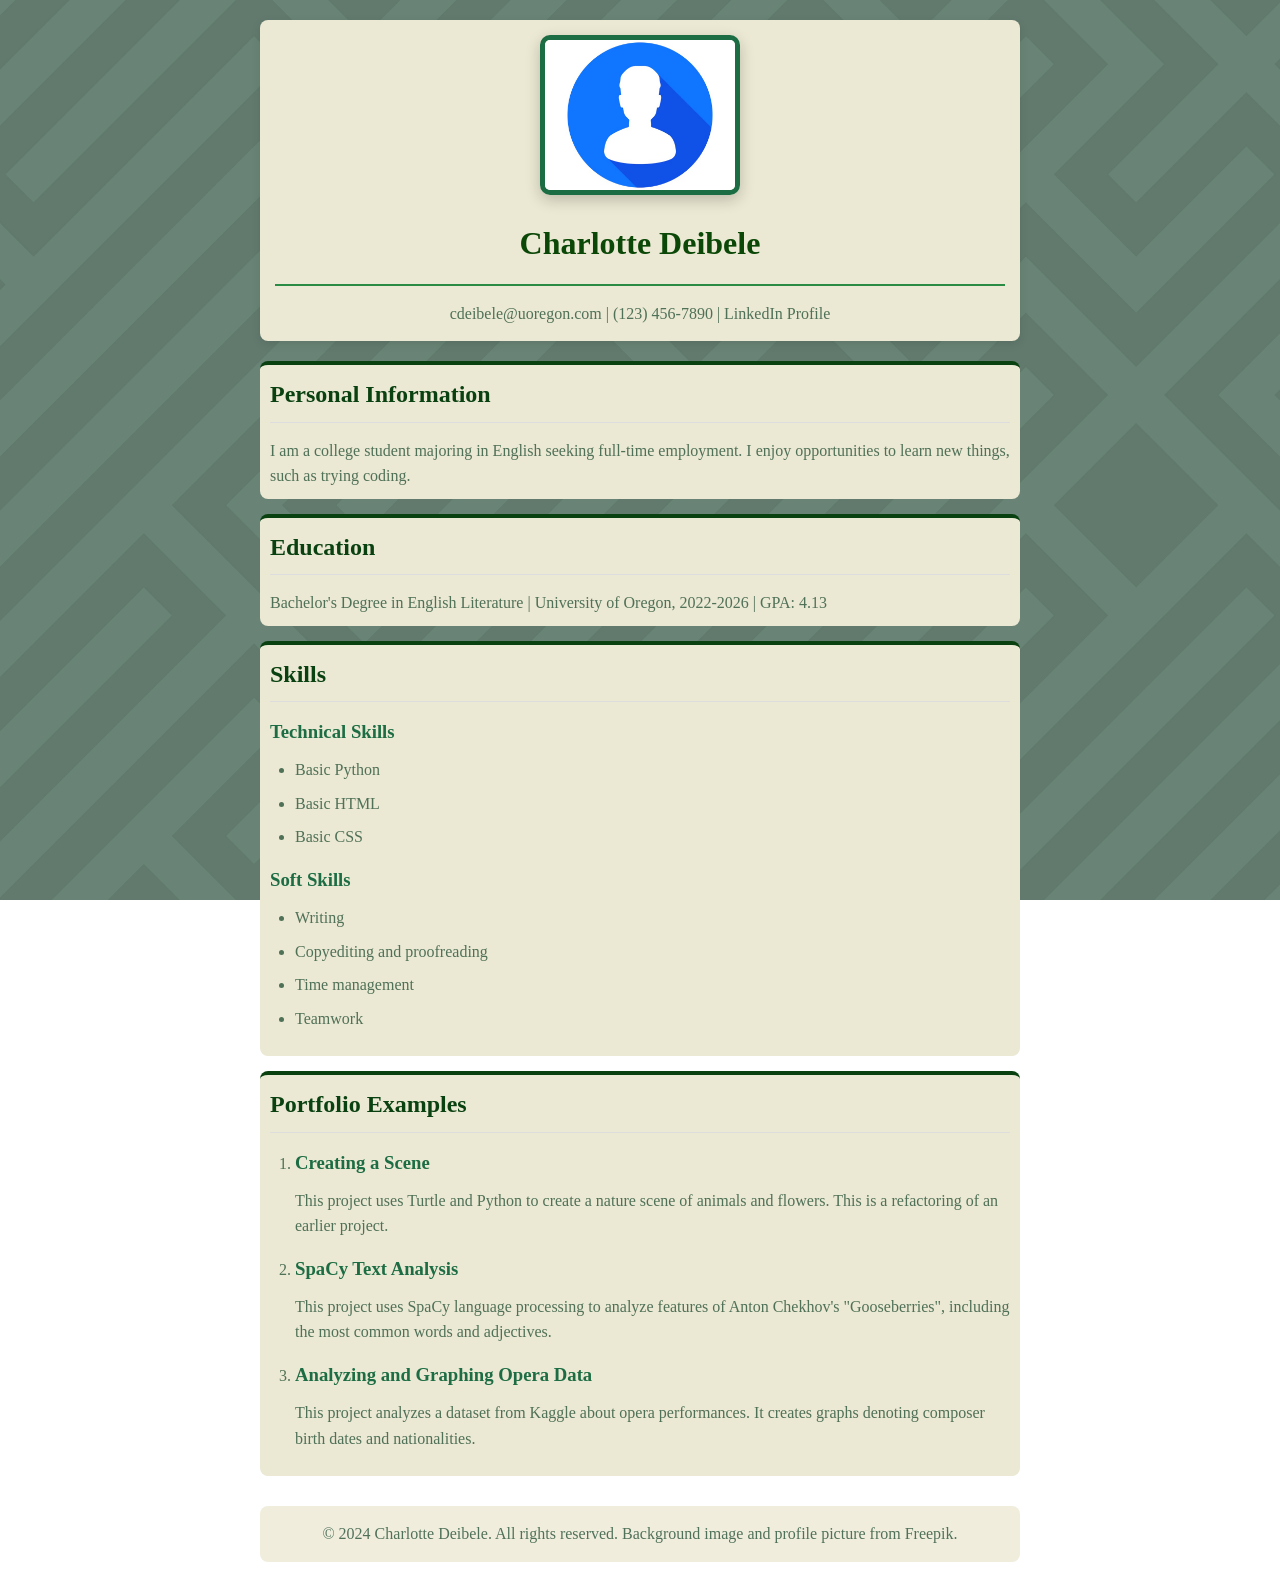
<file: index.html>
<!--Project 8. Charlotte Deibele.-->
<!DOCTYPE html>
<html lang="en">

<head>
    <meta charset="UTF-8">
    <meta name="viewport" content="width=device-width, initial-scale=1.0">
    <title> Charlotte Deibele Resume</title>
    <link rel="stylesheet" href="styles.css">
</head>

<body>
    <!--Header Section-->
    <header>
        <img src="profile.jpeg" alt="Charlotte Deibele profile picture" class="profile-image"> 
        <h1>Charlotte Deibele</h1>
        <hr></hr>
            <a href="mailto:cdeibele@uoregon.com">cdeibele@uoregon.com</a>
            | 
            <a href="tel:123-456-7890">(123) 456-7890</a>
            | 
            <a href="https://www.linkedin.com/in/charlotte-deibele/">LinkedIn Profile</a>
    </header>

    <!--Personal Information Section-->
    <section>
        <h2>Personal Information</h2>
        <p>I am a college student majoring in English seeking full-time employment. I enjoy opportunities to learn new things, such as trying coding.</p>
    </section>

    <!--Education Section-->
    <section>
        <h2>Education</h2>
        <p>Bachelor's Degree in English Literature | University of Oregon, 2022-2026 | GPA: 4.13</p>
    </section>

    <!--Skills Section-->
    <section>
        <h2>Skills</h2>
        <h3>Technical Skills</h3>
        <ul>
            <li>Basic Python</li>
            <li>Basic HTML</li>
            <li>Basic CSS</li>
        </ul>
        <h3>Soft Skills</h3>
         <ul>
            <li>Writing</li>
            <li>Copyediting and proofreading</li>
            <li>Time management</li>
            <li>Teamwork</li>
        </ul>
    </section>

    <!--Projects Section-->
    <section>
        <h2>Portfolio Examples</h2>
        <ol>
            <li>
                <h3>
                    <a href="project3.html" target="_blank">Creating a Scene</a>
                </h3>
                <p> This project uses Turtle and Python to create a nature scene of animals and flowers. This is a refactoring of an earlier project.</p>
            </li>
            <li>
                <h3>
                    <a href="project5.html" target="_blank">SpaCy Text Analysis</a>
                </h3>
                <p> This project uses SpaCy language processing to analyze features of Anton Chekhov's "Gooseberries", including the most common words and adjectives.</p>
            </li>
           <li>
                <h3>
                    <a href="project6.html" target="_blank">Analyzing and Graphing Opera Data</a>
                </h3>
                <p> This project analyzes a dataset from Kaggle about opera performances. It creates graphs denoting composer birth dates and nationalities.</p>
            </li>
        </ol>
    </section>

    <!--Footer Section-->
    <footer>
        <p>&copy; 2024 Charlotte Deibele. All rights reserved. Background image and profile picture from Freepik. </p>
    </footer>

</body>

</html>
</file>
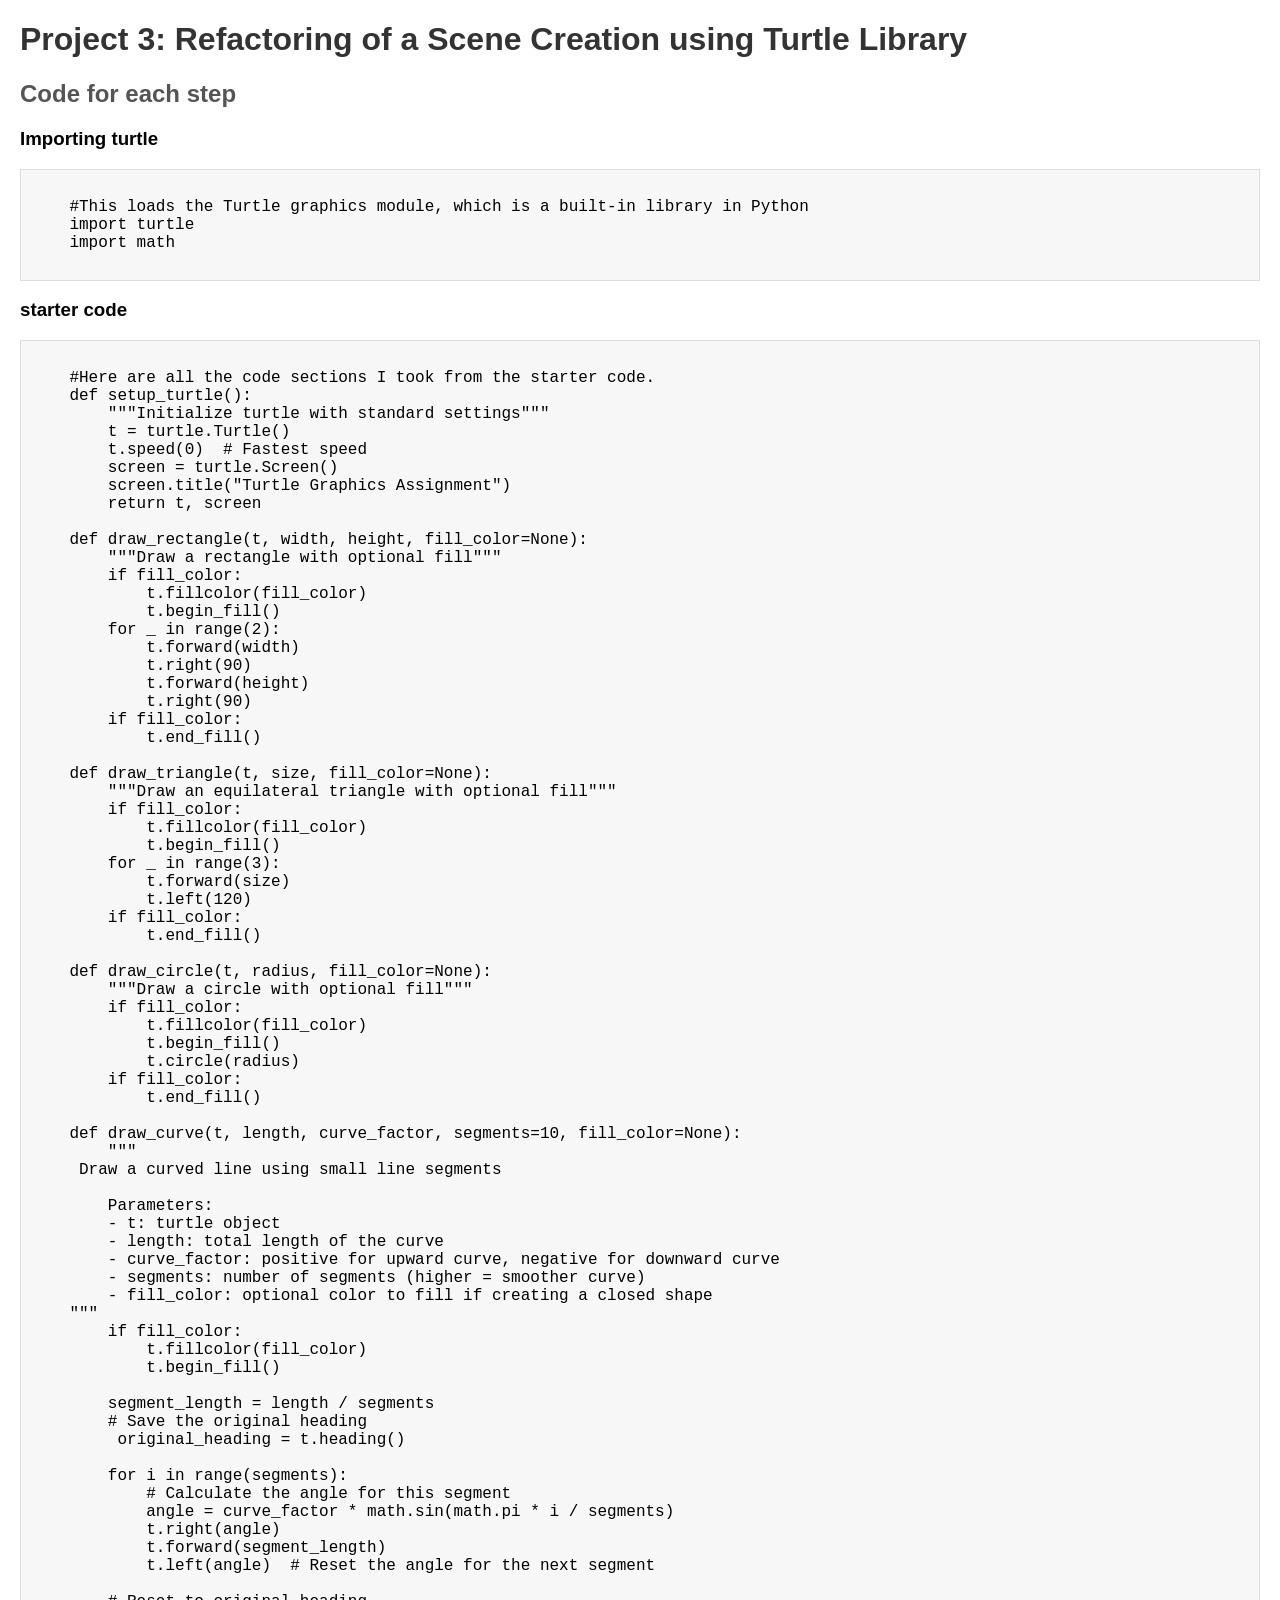
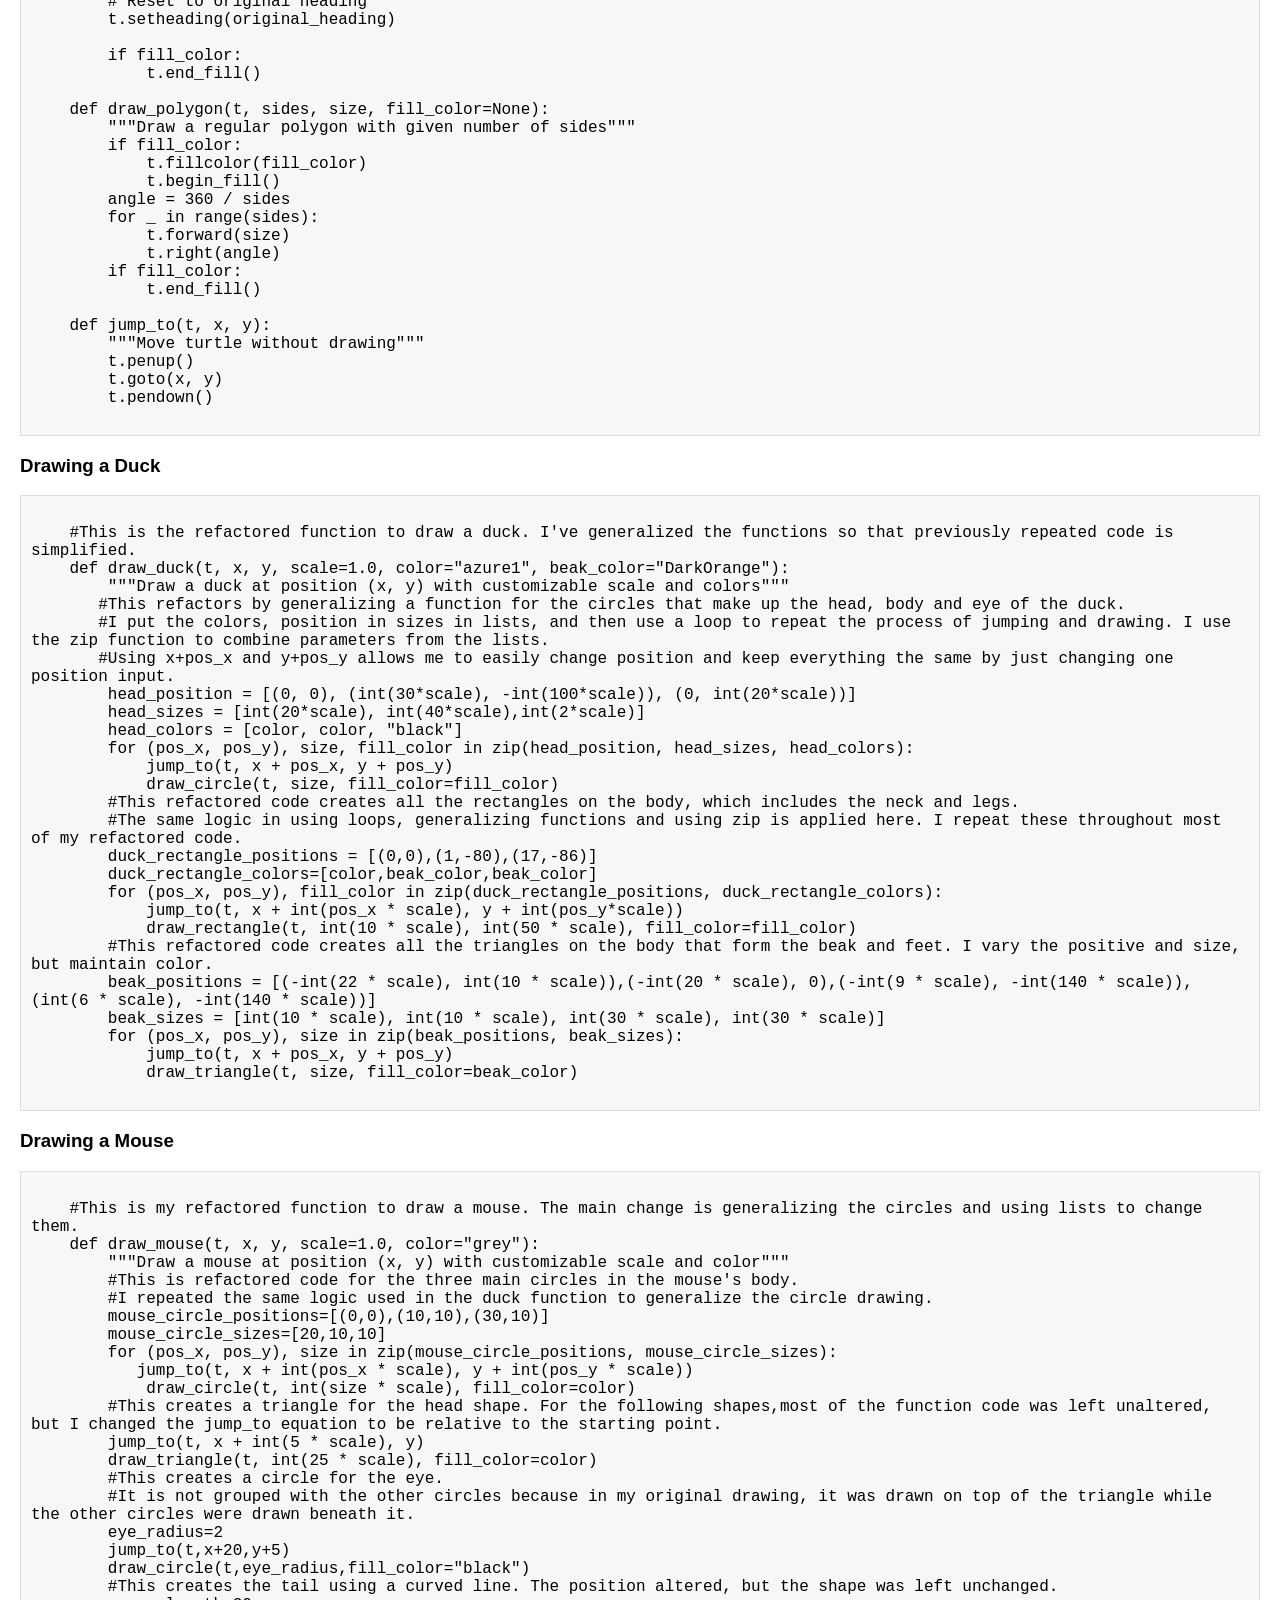
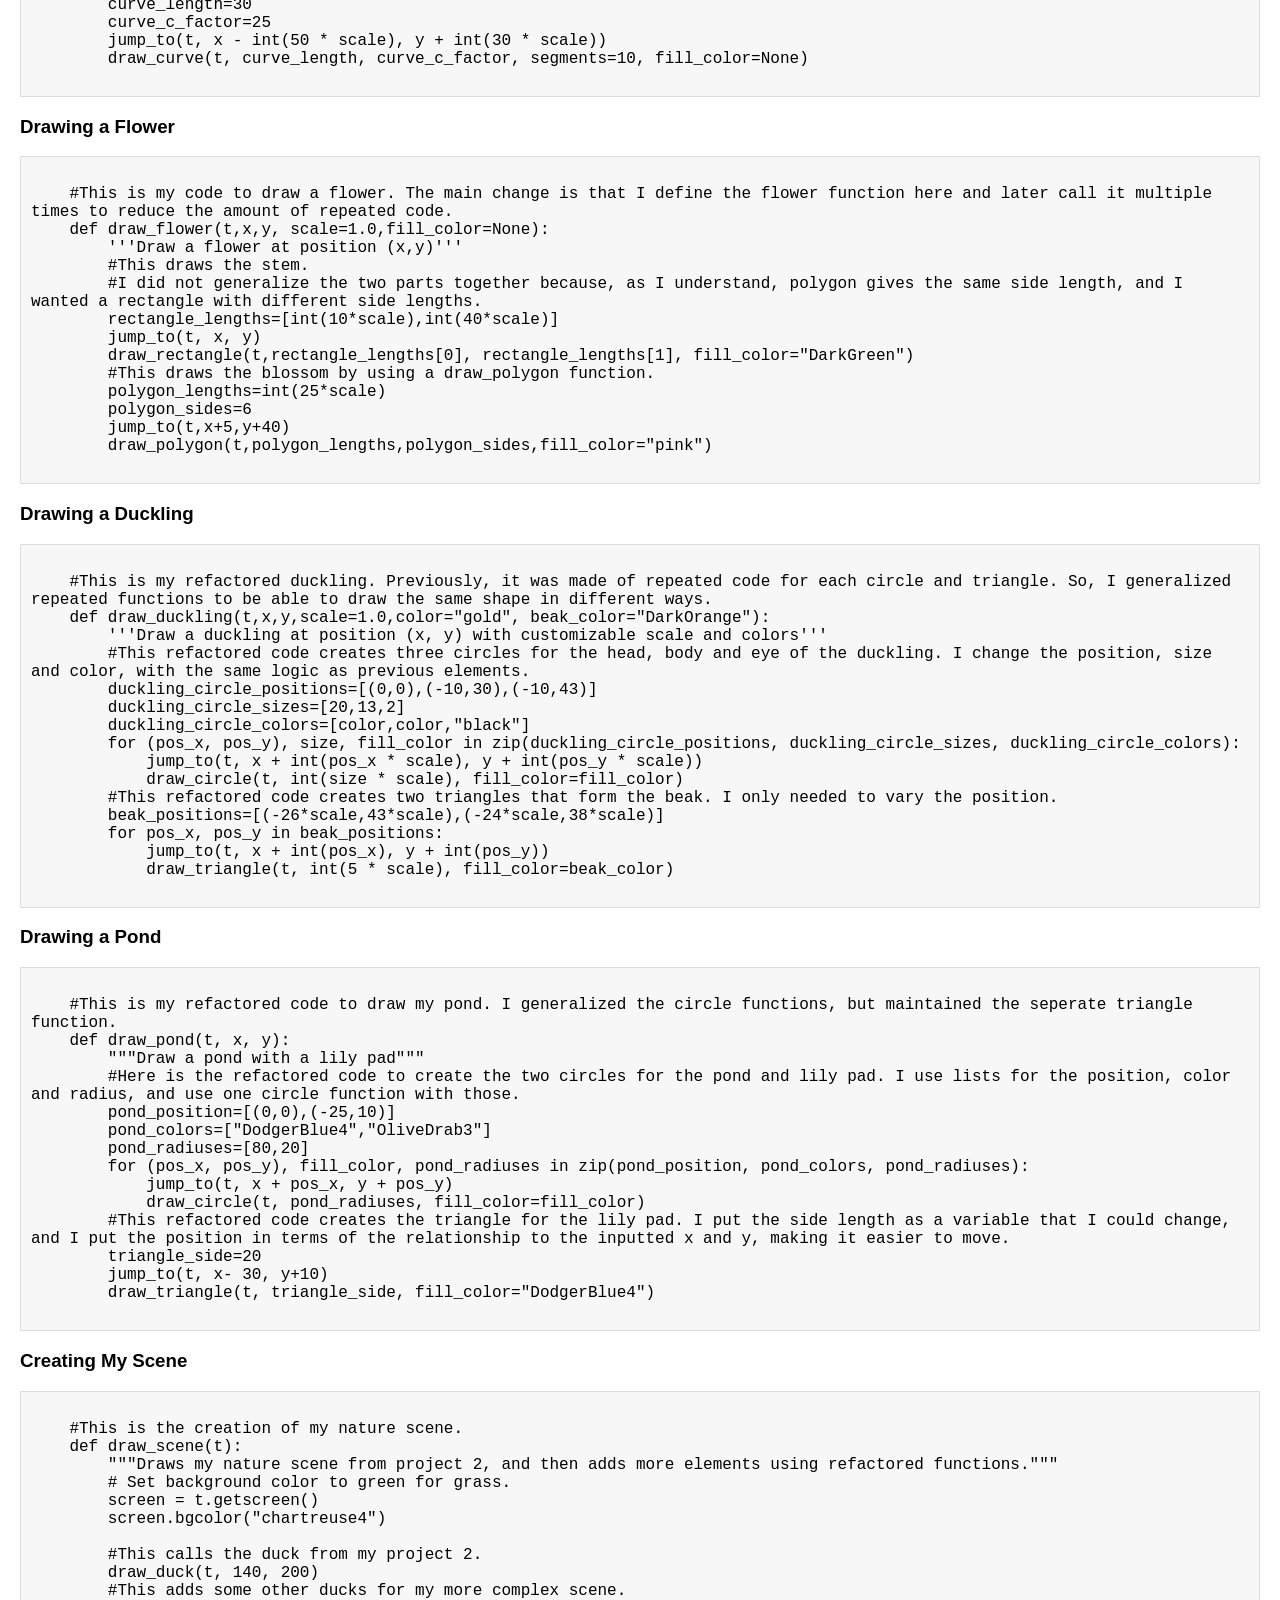
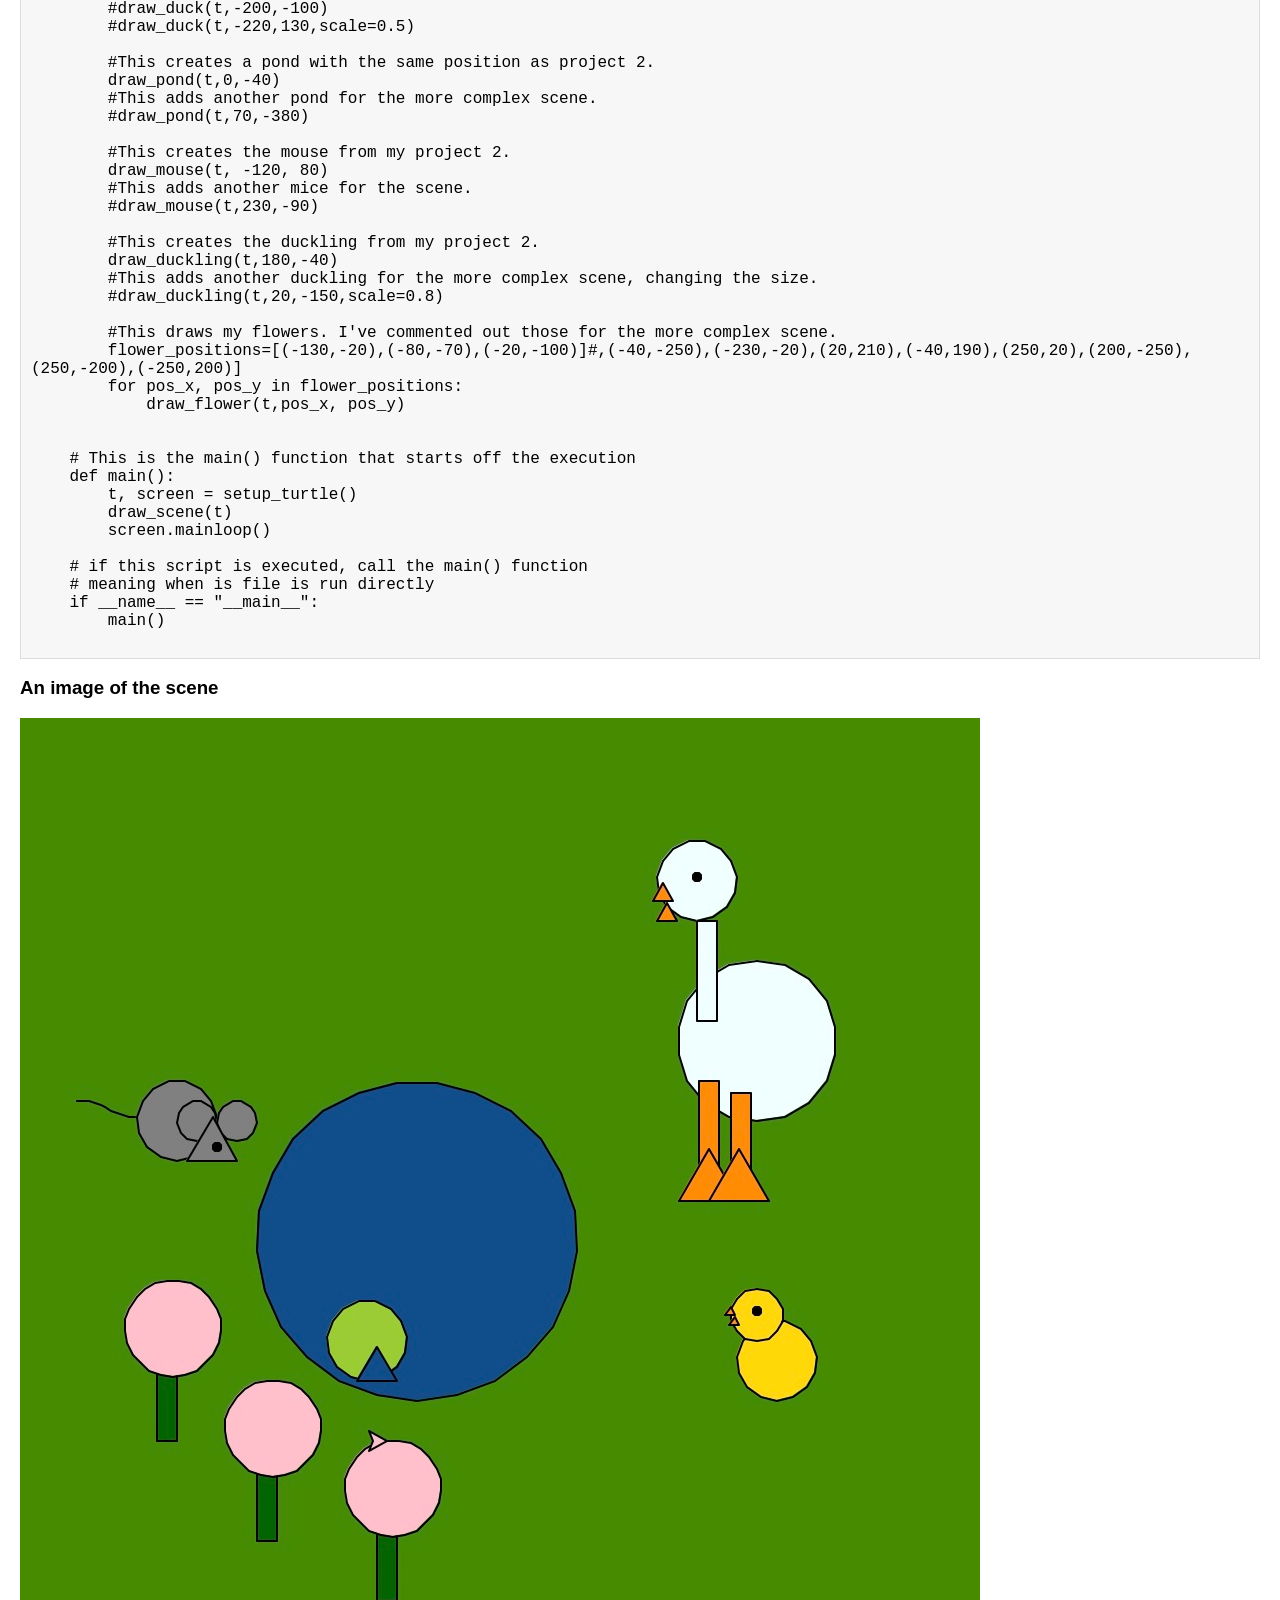
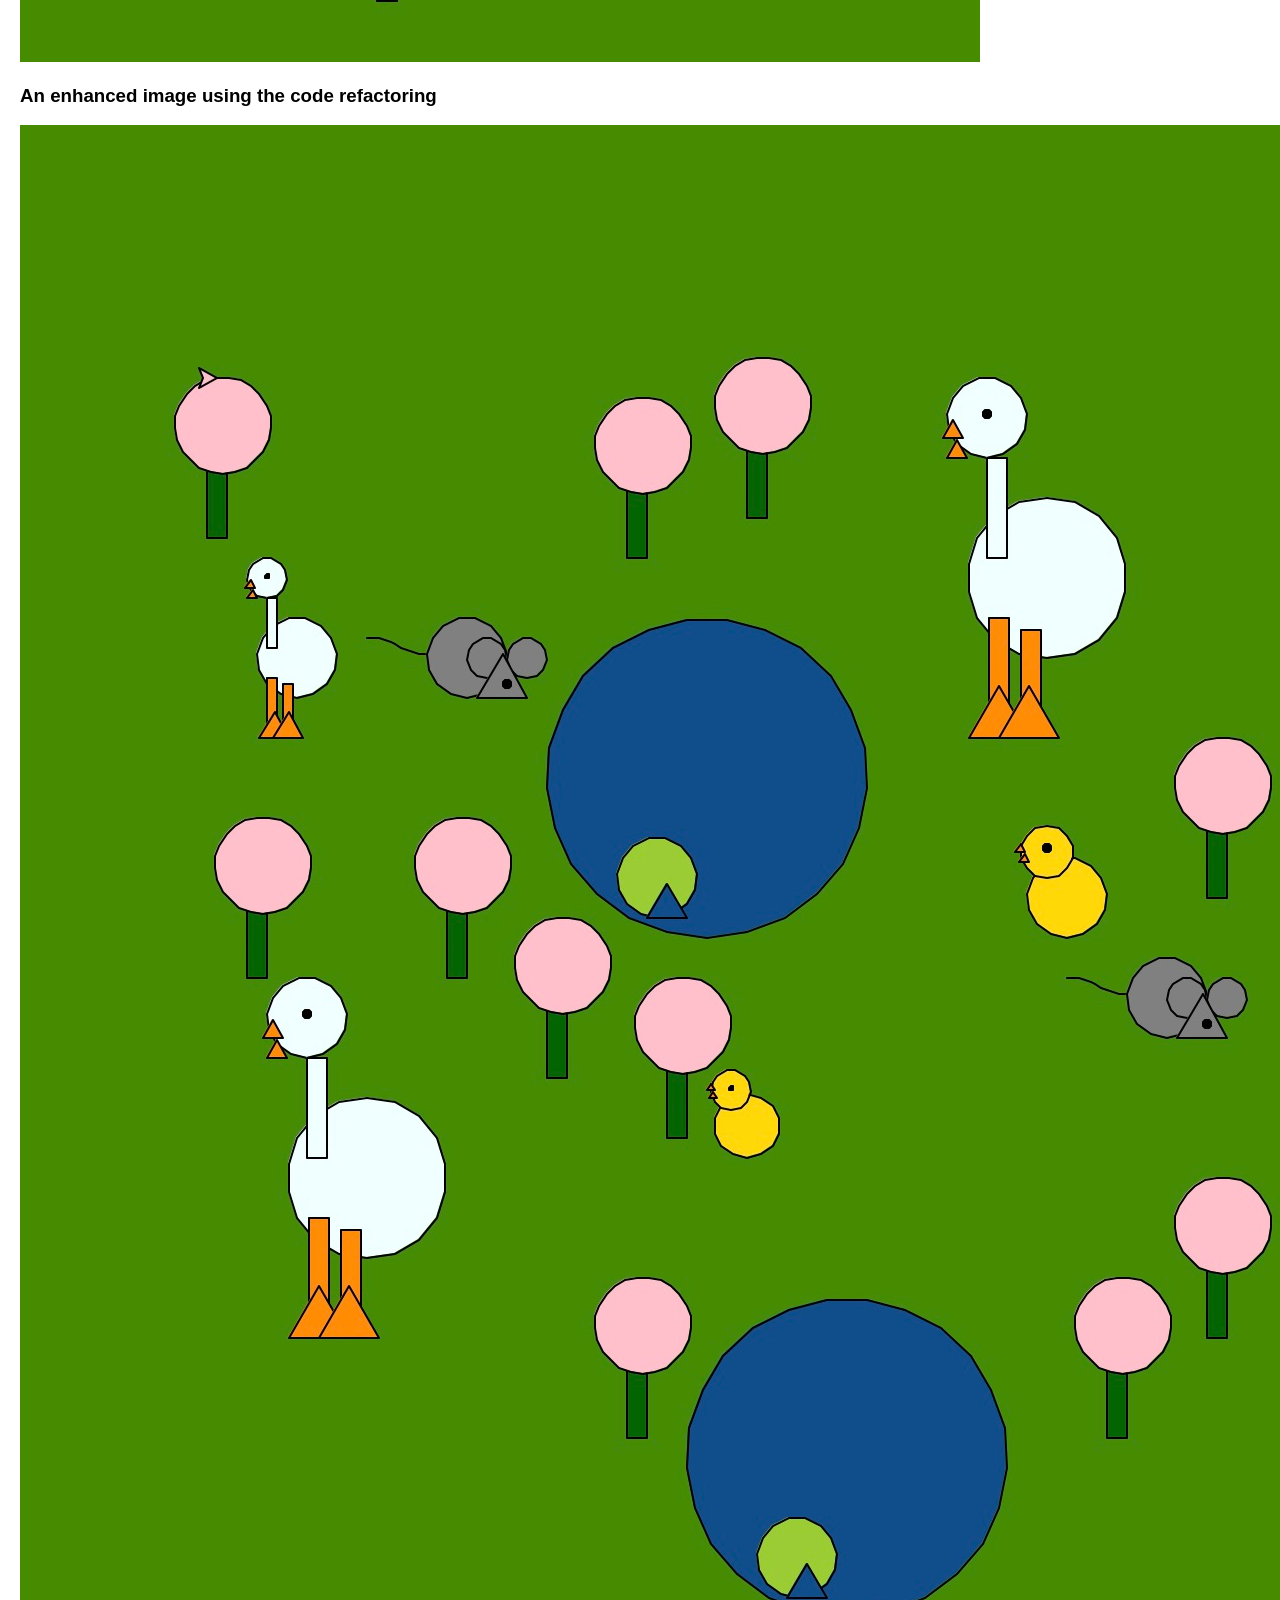
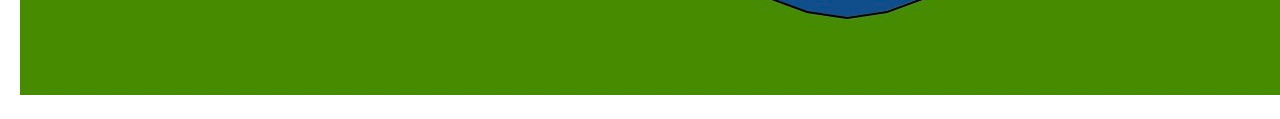
<file: project3.html>
<!DOCTYPE html>
<html lang="en">
<head>
    <meta charset="UTF-8">
    <meta name="viewport" content="width=device-width, initial-scale=1.0">
    <title>Project 3: Creating a Scene</title>
    <style>
        body { font-family: Arial, sans-serif; margin: 20px; }
        h1 { color: #333; }
        h2 { color: #555; }
        ul { list-style-type: disc; margin-left: 20px; }
        li { margin: 5px 0; }
        pre { background: #f7f7f7; border: 1px solid #ddd; padding: 10px; overflow-x:auto; }
        code { font-family: Consolas, 'Courier New', monospace; white-space: pre-wrap; }
    </style>
</head>
<body>
    <h1>Project 3: Refactoring of a Scene Creation using Turtle Library</h1>
    <h2>Code for each step</h2>
    <h3>Importing turtle</h3>
    <pre><code>
    #This loads the Turtle graphics module, which is a built-in library in Python
    import turtle
    import math
    </code></pre>
    <h3> starter code </h3>
    <pre><code>
    #Here are all the code sections I took from the starter code.
    def setup_turtle():
        """Initialize turtle with standard settings"""
        t = turtle.Turtle()
        t.speed(0)  # Fastest speed
        screen = turtle.Screen()
        screen.title("Turtle Graphics Assignment")
        return t, screen

    def draw_rectangle(t, width, height, fill_color=None):
        """Draw a rectangle with optional fill"""
        if fill_color:
            t.fillcolor(fill_color)
            t.begin_fill()
        for _ in range(2):
            t.forward(width)
            t.right(90)
            t.forward(height)
            t.right(90)
        if fill_color:
            t.end_fill()

    def draw_triangle(t, size, fill_color=None):
        """Draw an equilateral triangle with optional fill"""
        if fill_color:
            t.fillcolor(fill_color)
            t.begin_fill()
        for _ in range(3):
            t.forward(size)
            t.left(120)
        if fill_color:
            t.end_fill()

    def draw_circle(t, radius, fill_color=None):
        """Draw a circle with optional fill"""
        if fill_color:
            t.fillcolor(fill_color)
            t.begin_fill()
            t.circle(radius)
        if fill_color:
            t.end_fill()

    def draw_curve(t, length, curve_factor, segments=10, fill_color=None):
        """
     Draw a curved line using small line segments
    
        Parameters:
        - t: turtle object
        - length: total length of the curve
        - curve_factor: positive for upward curve, negative for downward curve
        - segments: number of segments (higher = smoother curve)
        - fill_color: optional color to fill if creating a closed shape
    """
        if fill_color:
            t.fillcolor(fill_color)
            t.begin_fill()
        
        segment_length = length / segments
        # Save the original heading
         original_heading = t.heading()
    
        for i in range(segments):
            # Calculate the angle for this segment
            angle = curve_factor * math.sin(math.pi * i / segments)
            t.right(angle)
            t.forward(segment_length)
            t.left(angle)  # Reset the angle for the next segment
    
        # Reset to original heading
        t.setheading(original_heading)
    
        if fill_color:
            t.end_fill()

    def draw_polygon(t, sides, size, fill_color=None):
        """Draw a regular polygon with given number of sides"""
        if fill_color:
            t.fillcolor(fill_color)
            t.begin_fill()
        angle = 360 / sides
        for _ in range(sides):
            t.forward(size)
            t.right(angle)
        if fill_color:
            t.end_fill()

    def jump_to(t, x, y):
        """Move turtle without drawing"""
        t.penup()
        t.goto(x, y)
        t.pendown()
    </code></pre>
    <h3>Drawing a Duck</h3>
    <pre><code>
    #This is the refactored function to draw a duck. I've generalized the functions so that previously repeated code is simplified.
    def draw_duck(t, x, y, scale=1.0, color="azure1", beak_color="DarkOrange"):
        """Draw a duck at position (x, y) with customizable scale and colors"""
       #This refactors by generalizing a function for the circles that make up the head, body and eye of the duck.
       #I put the colors, position in sizes in lists, and then use a loop to repeat the process of jumping and drawing. I use the zip function to combine parameters from the lists.
       #Using x+pos_x and y+pos_y allows me to easily change position and keep everything the same by just changing one position input.
        head_position = [(0, 0), (int(30*scale), -int(100*scale)), (0, int(20*scale))]
        head_sizes = [int(20*scale), int(40*scale),int(2*scale)]
        head_colors = [color, color, "black"]
        for (pos_x, pos_y), size, fill_color in zip(head_position, head_sizes, head_colors):
            jump_to(t, x + pos_x, y + pos_y)
            draw_circle(t, size, fill_color=fill_color)
        #This refactored code creates all the rectangles on the body, which includes the neck and legs.
        #The same logic in using loops, generalizing functions and using zip is applied here. I repeat these throughout most of my refactored code. 
        duck_rectangle_positions = [(0,0),(1,-80),(17,-86)]
        duck_rectangle_colors=[color,beak_color,beak_color]
        for (pos_x, pos_y), fill_color in zip(duck_rectangle_positions, duck_rectangle_colors):
            jump_to(t, x + int(pos_x * scale), y + int(pos_y*scale))
            draw_rectangle(t, int(10 * scale), int(50 * scale), fill_color=fill_color)
        #This refactored code creates all the triangles on the body that form the beak and feet. I vary the positive and size, but maintain color.
        beak_positions = [(-int(22 * scale), int(10 * scale)),(-int(20 * scale), 0),(-int(9 * scale), -int(140 * scale)),(int(6 * scale), -int(140 * scale))]
        beak_sizes = [int(10 * scale), int(10 * scale), int(30 * scale), int(30 * scale)]
        for (pos_x, pos_y), size in zip(beak_positions, beak_sizes):
            jump_to(t, x + pos_x, y + pos_y)
            draw_triangle(t, size, fill_color=beak_color)
    </code></pre>
    <h3>Drawing a Mouse</h3>
    <pre><code>
    #This is my refactored function to draw a mouse. The main change is generalizing the circles and using lists to change them.
    def draw_mouse(t, x, y, scale=1.0, color="grey"):
        """Draw a mouse at position (x, y) with customizable scale and color"""
        #This is refactored code for the three main circles in the mouse's body.
        #I repeated the same logic used in the duck function to generalize the circle drawing.
        mouse_circle_positions=[(0,0),(10,10),(30,10)]
        mouse_circle_sizes=[20,10,10]
        for (pos_x, pos_y), size in zip(mouse_circle_positions, mouse_circle_sizes):
           jump_to(t, x + int(pos_x * scale), y + int(pos_y * scale))
            draw_circle(t, int(size * scale), fill_color=color)
        #This creates a triangle for the head shape. For the following shapes,most of the function code was left unaltered, but I changed the jump_to equation to be relative to the starting point.
        jump_to(t, x + int(5 * scale), y)
        draw_triangle(t, int(25 * scale), fill_color=color)
        #This creates a circle for the eye.
        #It is not grouped with the other circles because in my original drawing, it was drawn on top of the triangle while the other circles were drawn beneath it.
        eye_radius=2
        jump_to(t,x+20,y+5)
        draw_circle(t,eye_radius,fill_color="black")
        #This creates the tail using a curved line. The position altered, but the shape was left unchanged.
        curve_length=30
        curve_c_factor=25
        jump_to(t, x - int(50 * scale), y + int(30 * scale))
        draw_curve(t, curve_length, curve_c_factor, segments=10, fill_color=None)
    </code></pre>
    <h3>Drawing a Flower</h3>
    <pre><code>
    #This is my code to draw a flower. The main change is that I define the flower function here and later call it multiple times to reduce the amount of repeated code.
    def draw_flower(t,x,y, scale=1.0,fill_color=None):
        '''Draw a flower at position (x,y)'''
        #This draws the stem.
        #I did not generalize the two parts together because, as I understand, polygon gives the same side length, and I wanted a rectangle with different side lengths.
        rectangle_lengths=[int(10*scale),int(40*scale)]
        jump_to(t, x, y)
        draw_rectangle(t,rectangle_lengths[0], rectangle_lengths[1], fill_color="DarkGreen")
        #This draws the blossom by using a draw_polygon function.
        polygon_lengths=int(25*scale)
        polygon_sides=6
        jump_to(t,x+5,y+40)
        draw_polygon(t,polygon_lengths,polygon_sides,fill_color="pink")
    </code></pre>
    <h3>Drawing a Duckling</h3>
    <pre><code>
    #This is my refactored duckling. Previously, it was made of repeated code for each circle and triangle. So, I generalized repeated functions to be able to draw the same shape in different ways.
    def draw_duckling(t,x,y,scale=1.0,color="gold", beak_color="DarkOrange"):
        '''Draw a duckling at position (x, y) with customizable scale and colors'''
        #This refactored code creates three circles for the head, body and eye of the duckling. I change the position, size and color, with the same logic as previous elements.
        duckling_circle_positions=[(0,0),(-10,30),(-10,43)]
        duckling_circle_sizes=[20,13,2]
        duckling_circle_colors=[color,color,"black"]
        for (pos_x, pos_y), size, fill_color in zip(duckling_circle_positions, duckling_circle_sizes, duckling_circle_colors):
            jump_to(t, x + int(pos_x * scale), y + int(pos_y * scale))
            draw_circle(t, int(size * scale), fill_color=fill_color)
        #This refactored code creates two triangles that form the beak. I only needed to vary the position.
        beak_positions=[(-26*scale,43*scale),(-24*scale,38*scale)]
        for pos_x, pos_y in beak_positions:
            jump_to(t, x + int(pos_x), y + int(pos_y))
            draw_triangle(t, int(5 * scale), fill_color=beak_color)
    </code></pre>
    <h3>Drawing a Pond</h3>
    <pre><code>
    #This is my refactored code to draw my pond. I generalized the circle functions, but maintained the seperate triangle function.
    def draw_pond(t, x, y):
        """Draw a pond with a lily pad"""
        #Here is the refactored code to create the two circles for the pond and lily pad. I use lists for the position, color and radius, and use one circle function with those.
        pond_position=[(0,0),(-25,10)]
        pond_colors=["DodgerBlue4","OliveDrab3"]
        pond_radiuses=[80,20]
        for (pos_x, pos_y), fill_color, pond_radiuses in zip(pond_position, pond_colors, pond_radiuses):
            jump_to(t, x + pos_x, y + pos_y)
            draw_circle(t, pond_radiuses, fill_color=fill_color)
        #This refactored code creates the triangle for the lily pad. I put the side length as a variable that I could change, and I put the position in terms of the relationship to the inputted x and y, making it easier to move.
        triangle_side=20
        jump_to(t, x- 30, y+10)
        draw_triangle(t, triangle_side, fill_color="DodgerBlue4")
    </code></pre>
    <h3>Creating My Scene</h3>
    <pre><code>
    #This is the creation of my nature scene.
    def draw_scene(t):
        """Draws my nature scene from project 2, and then adds more elements using refactored functions."""
        # Set background color to green for grass.
        screen = t.getscreen()
        screen.bgcolor("chartreuse4")

        #This calls the duck from my project 2.
        draw_duck(t, 140, 200)
        #This adds some other ducks for my more complex scene.
        #draw_duck(t,-200,-100)
        #draw_duck(t,-220,130,scale=0.5)

        #This creates a pond with the same position as project 2.
        draw_pond(t,0,-40)
        #This adds another pond for the more complex scene.
        #draw_pond(t,70,-380)

        #This creates the mouse from my project 2. 
        draw_mouse(t, -120, 80)
        #This adds another mice for the scene.
        #draw_mouse(t,230,-90)

        #This creates the duckling from my project 2.
        draw_duckling(t,180,-40)
        #This adds another duckling for the more complex scene, changing the size.
        #draw_duckling(t,20,-150,scale=0.8)

        #This draws my flowers. I've commented out those for the more complex scene.
        flower_positions=[(-130,-20),(-80,-70),(-20,-100)]#,(-40,-250),(-230,-20),(20,210),(-40,190),(250,20),(200,-250),(250,-200),(-250,200)]
        for pos_x, pos_y in flower_positions:
            draw_flower(t,pos_x, pos_y)
    
    
    # This is the main() function that starts off the execution
    def main():
        t, screen = setup_turtle()
        draw_scene(t)
        screen.mainloop()

    # if this script is executed, call the main() function
    # meaning when is file is run directly
    if __name__ == "__main__":
        main()
    </code></pre>
    <h3>An image of the scene</h3>
    <img src="project2.jpg" alt="My nature scene">
    <h3>An enhanced image using the code refactoring</h3>
    <img src="project3_enhanced_scene.jpeg" alt="My enhanced nature scene">
</body>
</html>
</file>
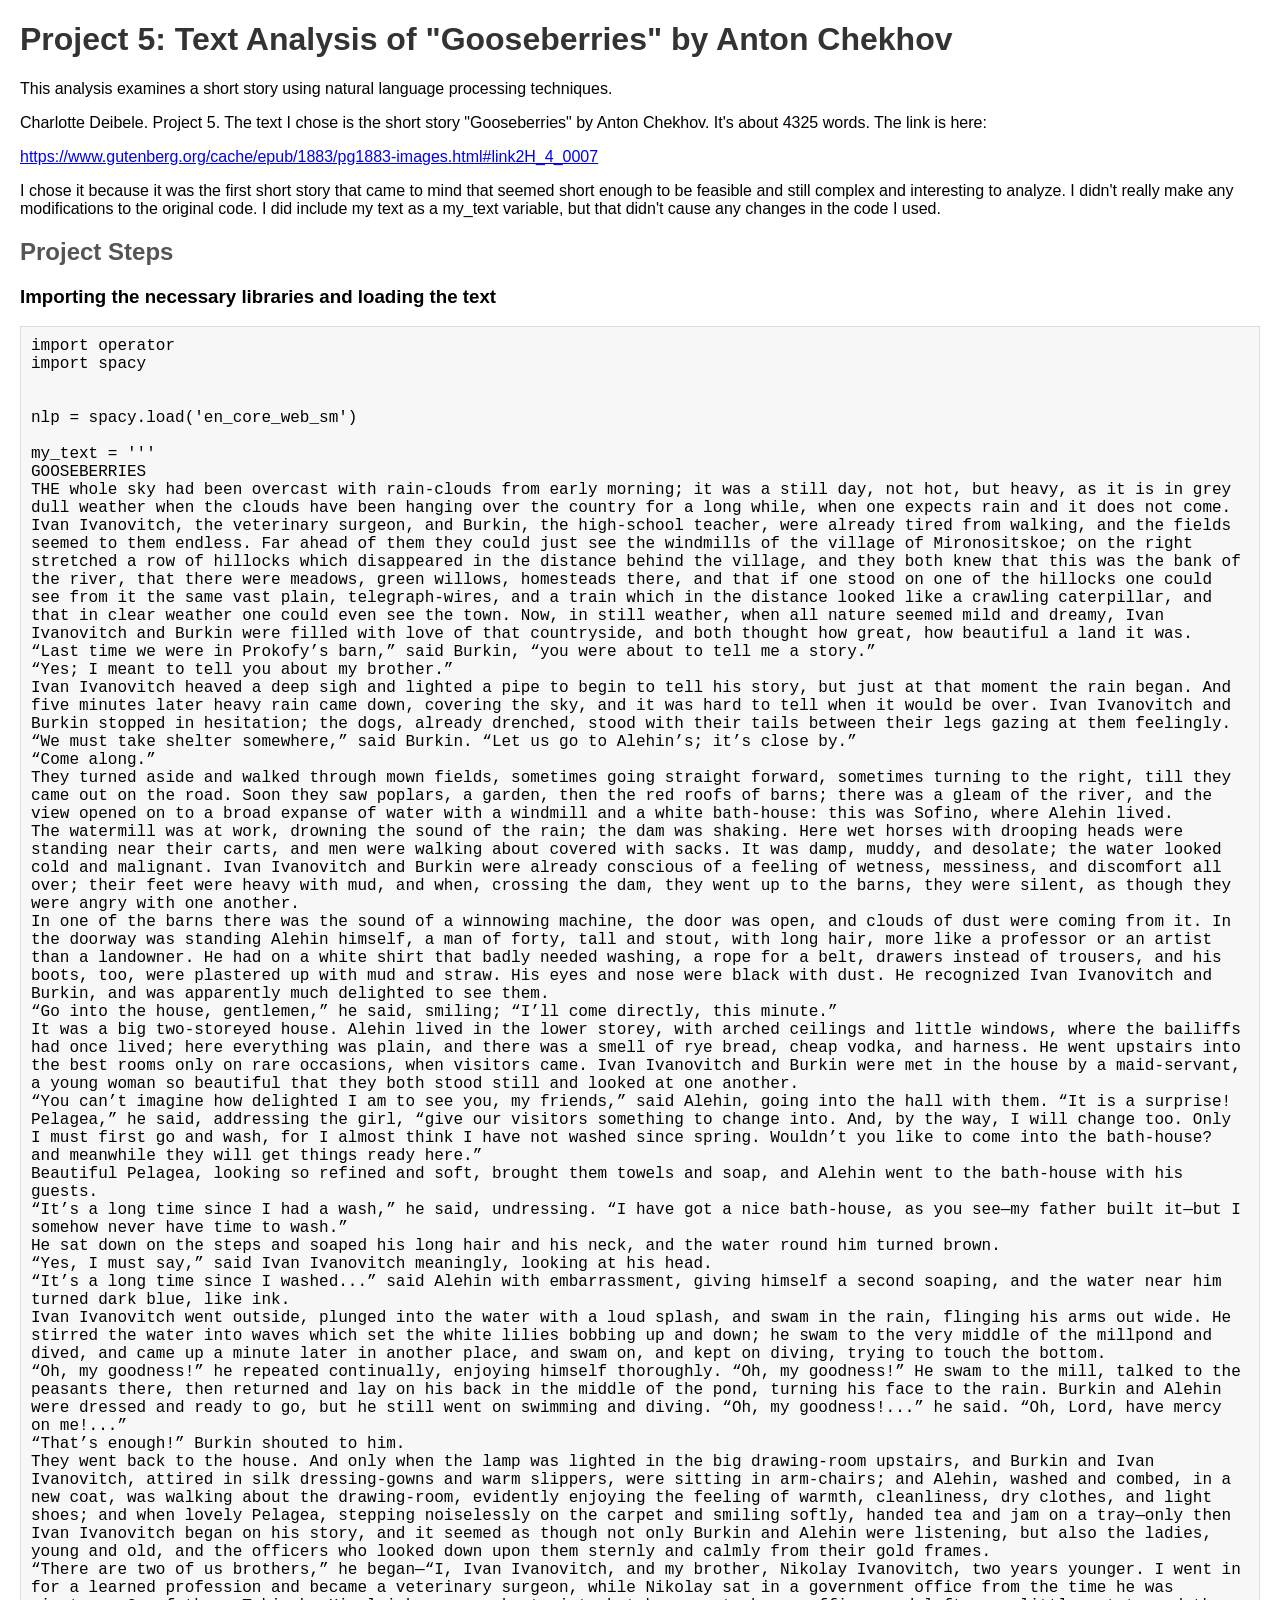
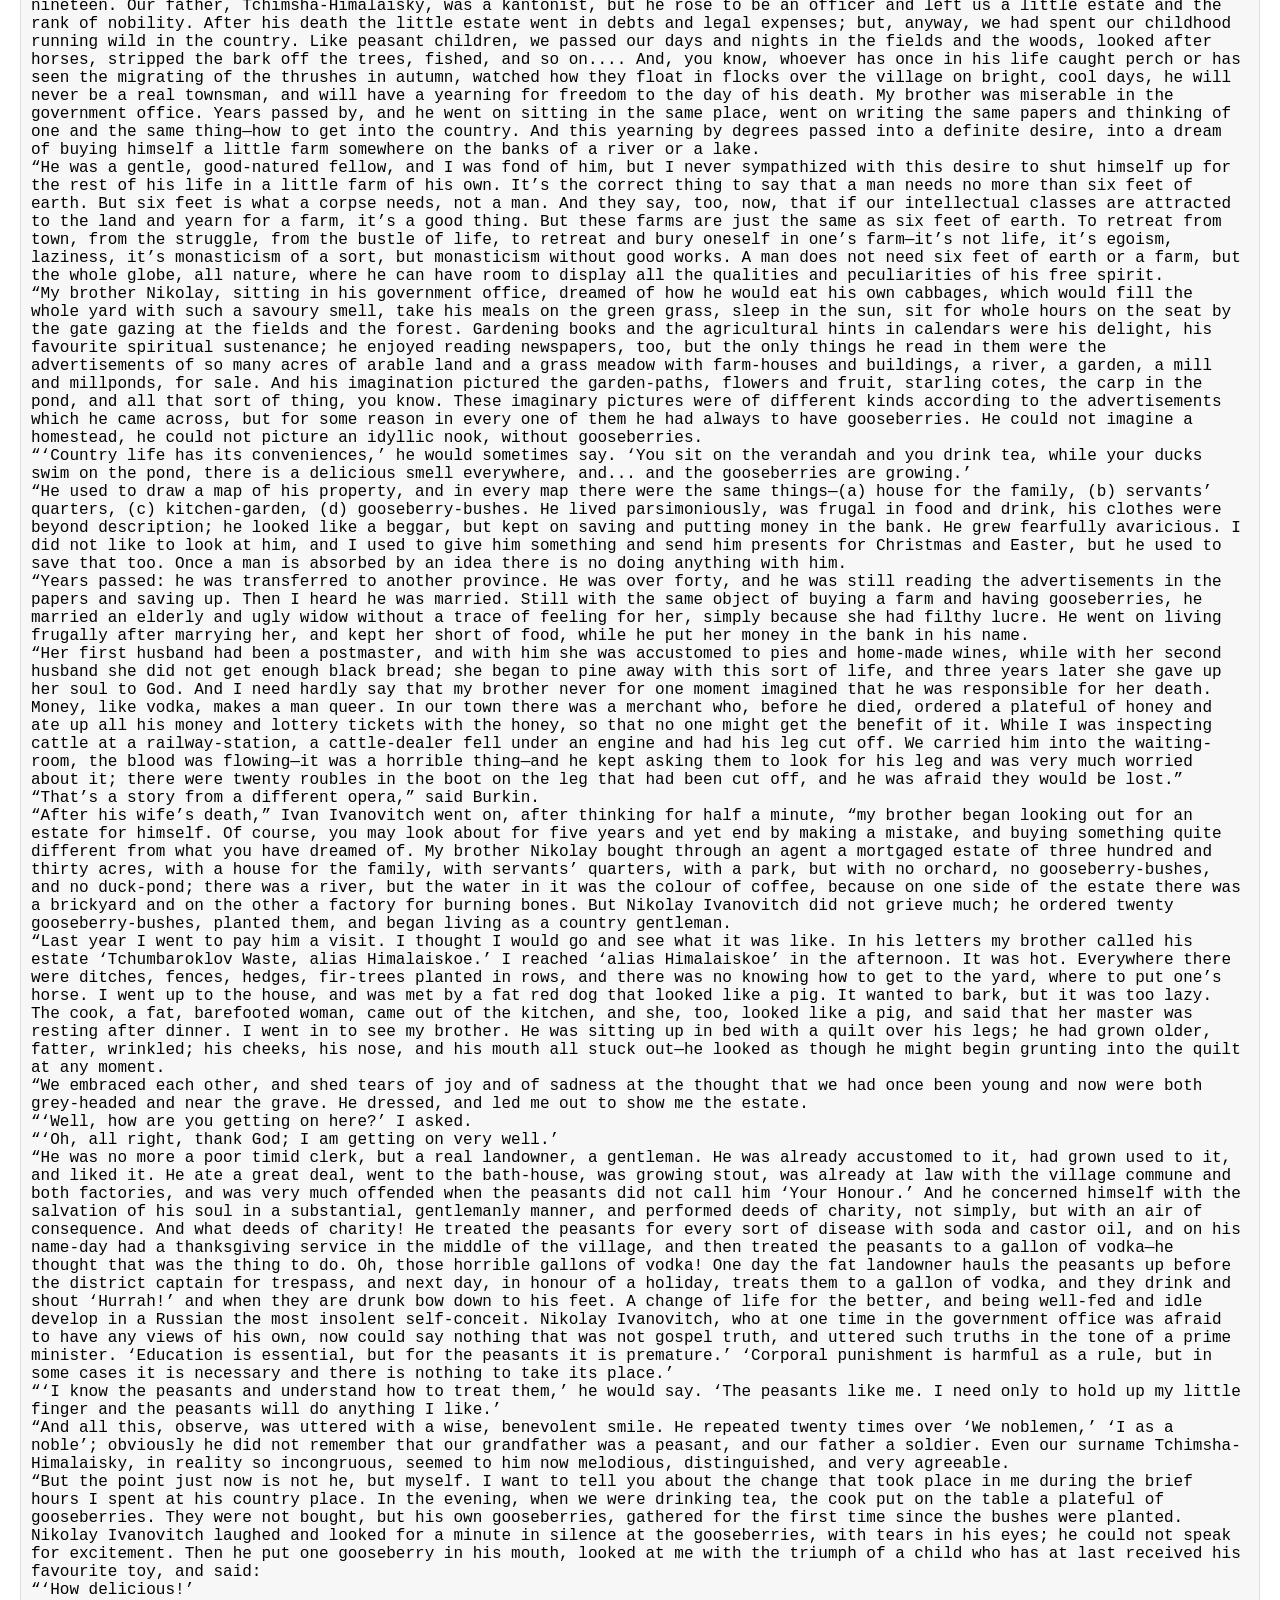
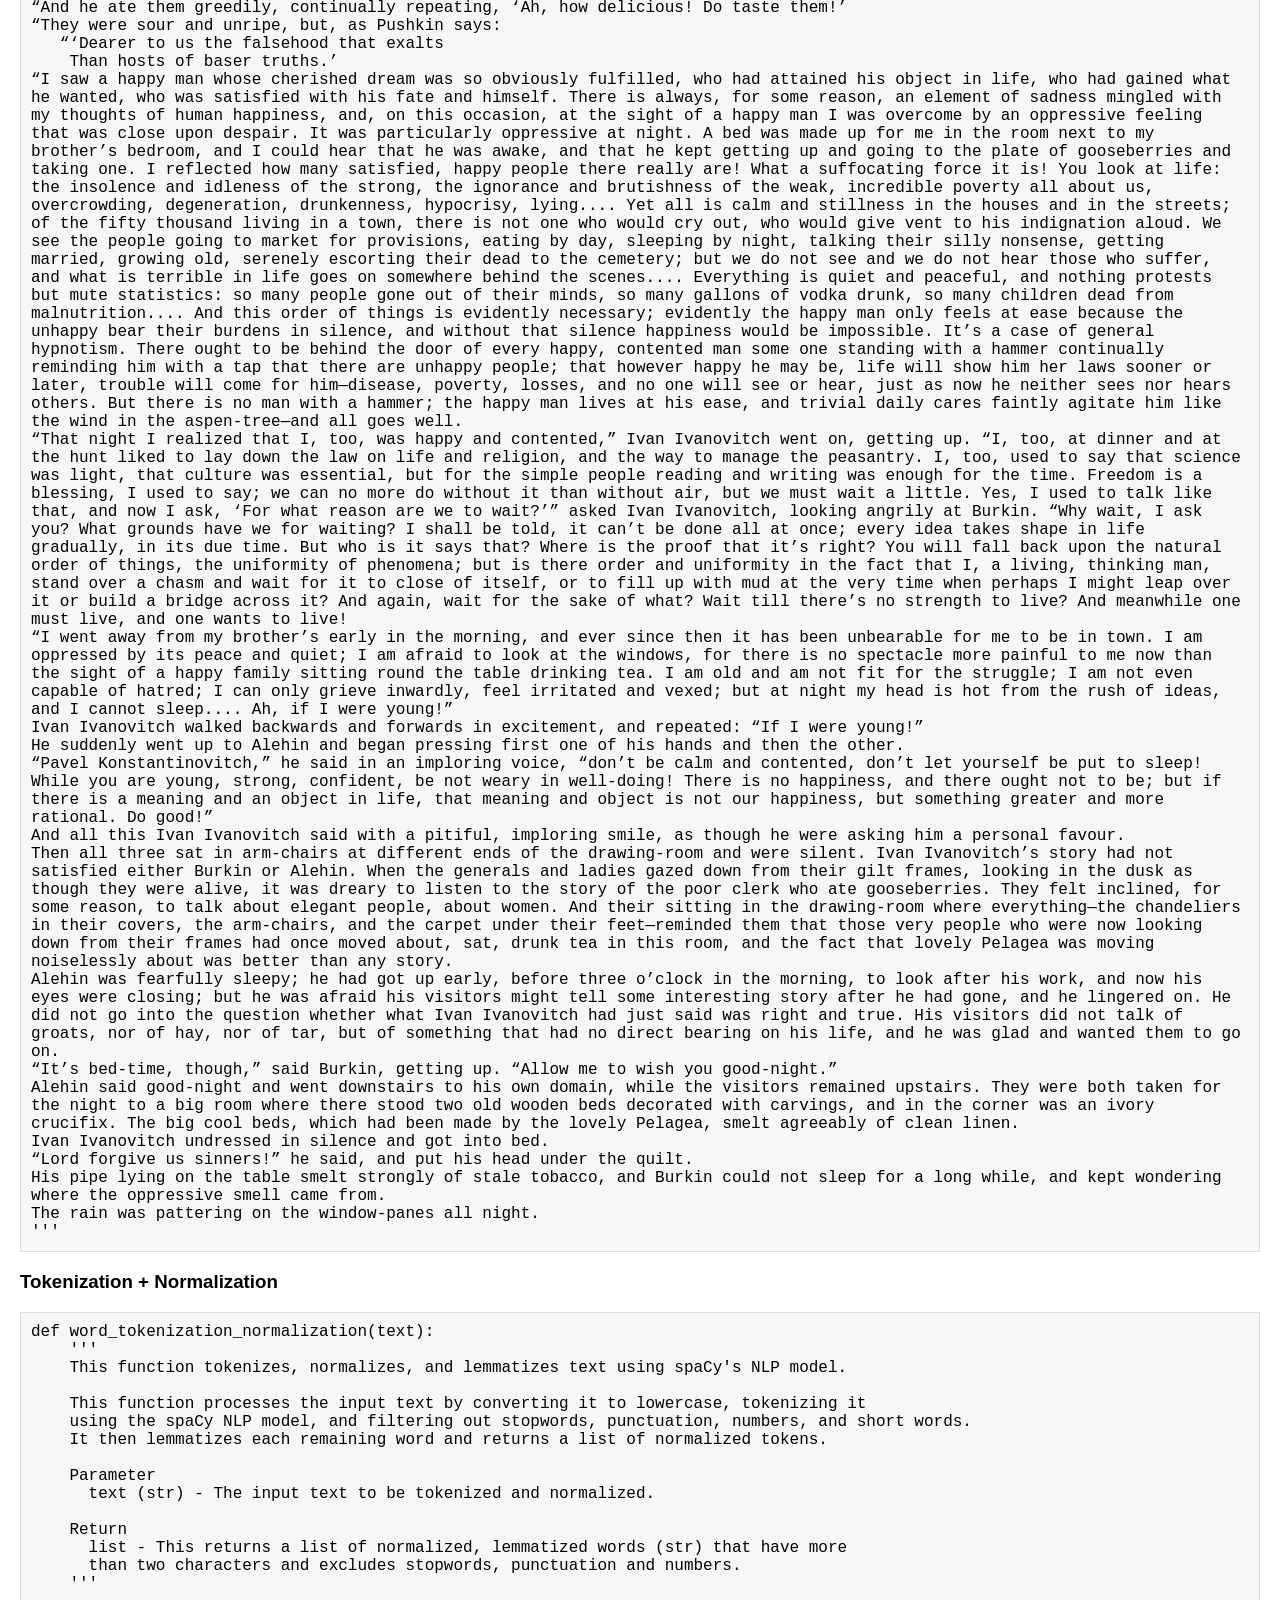
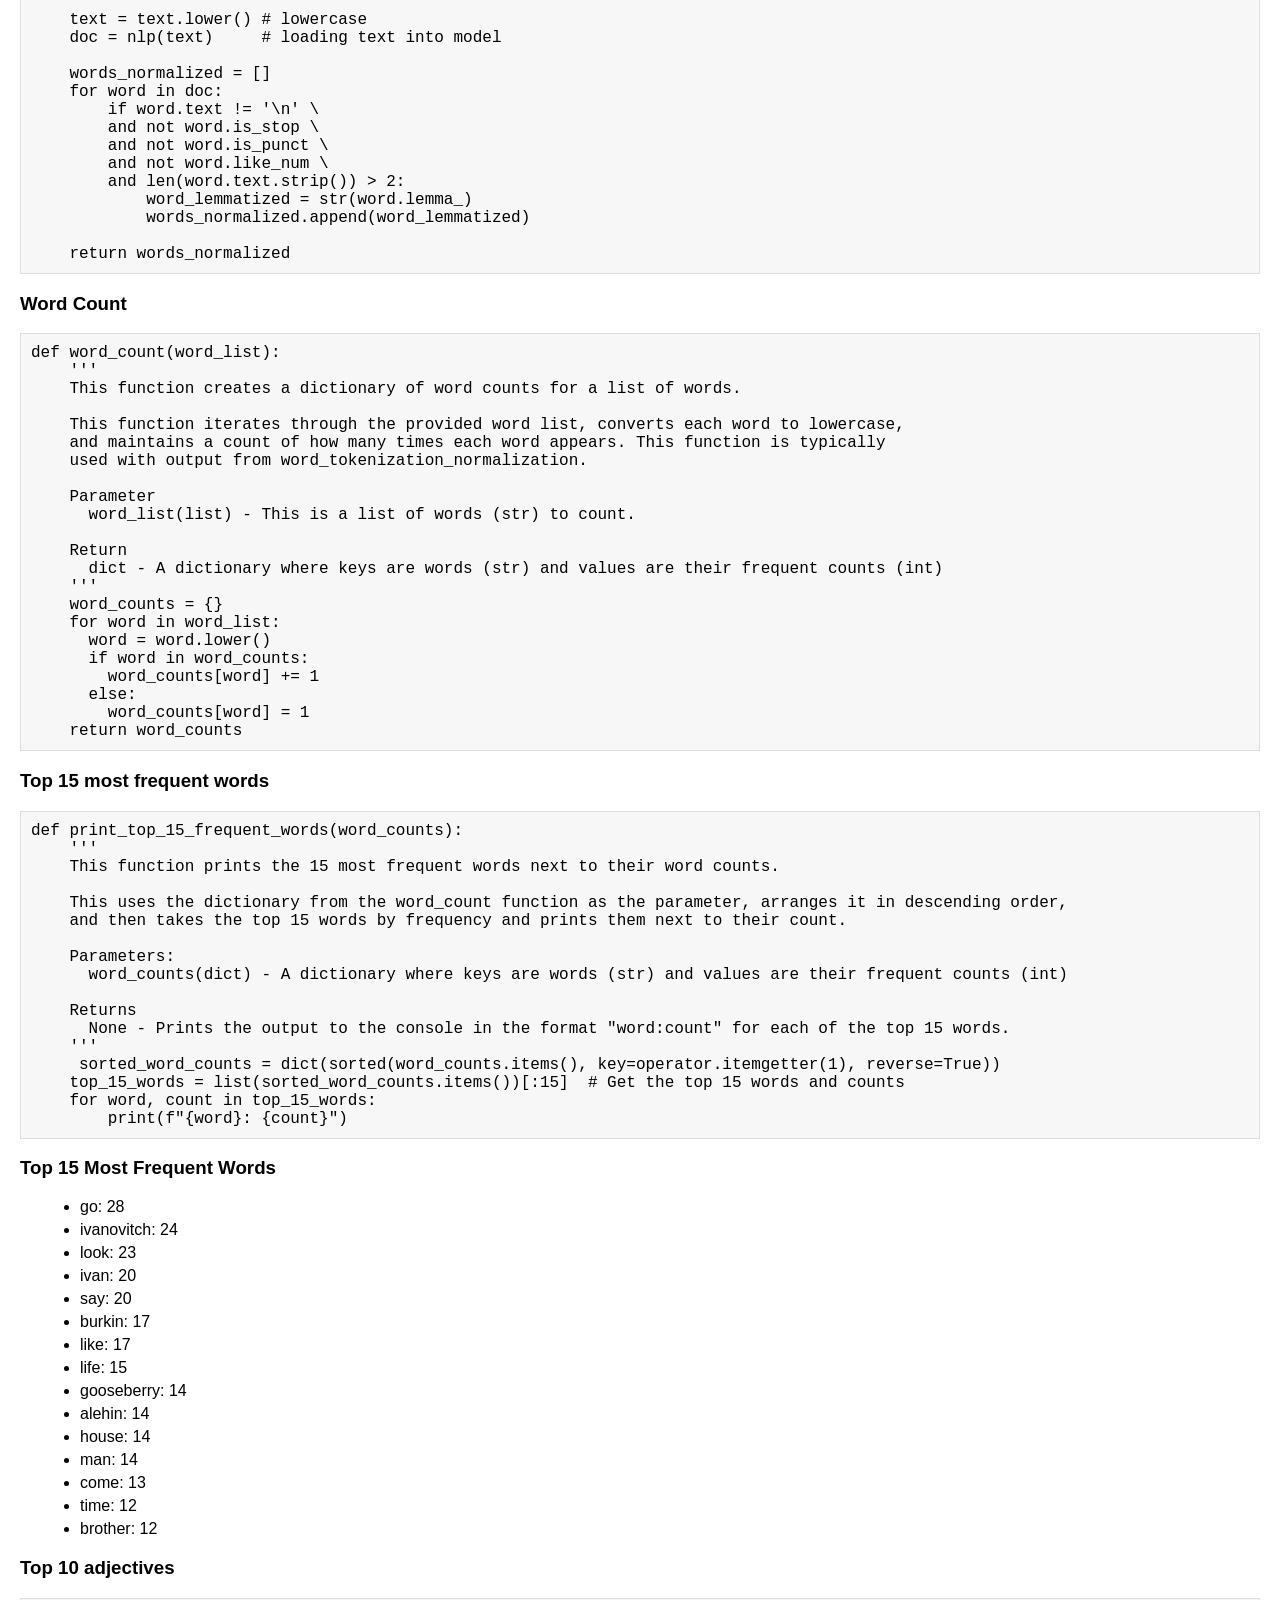
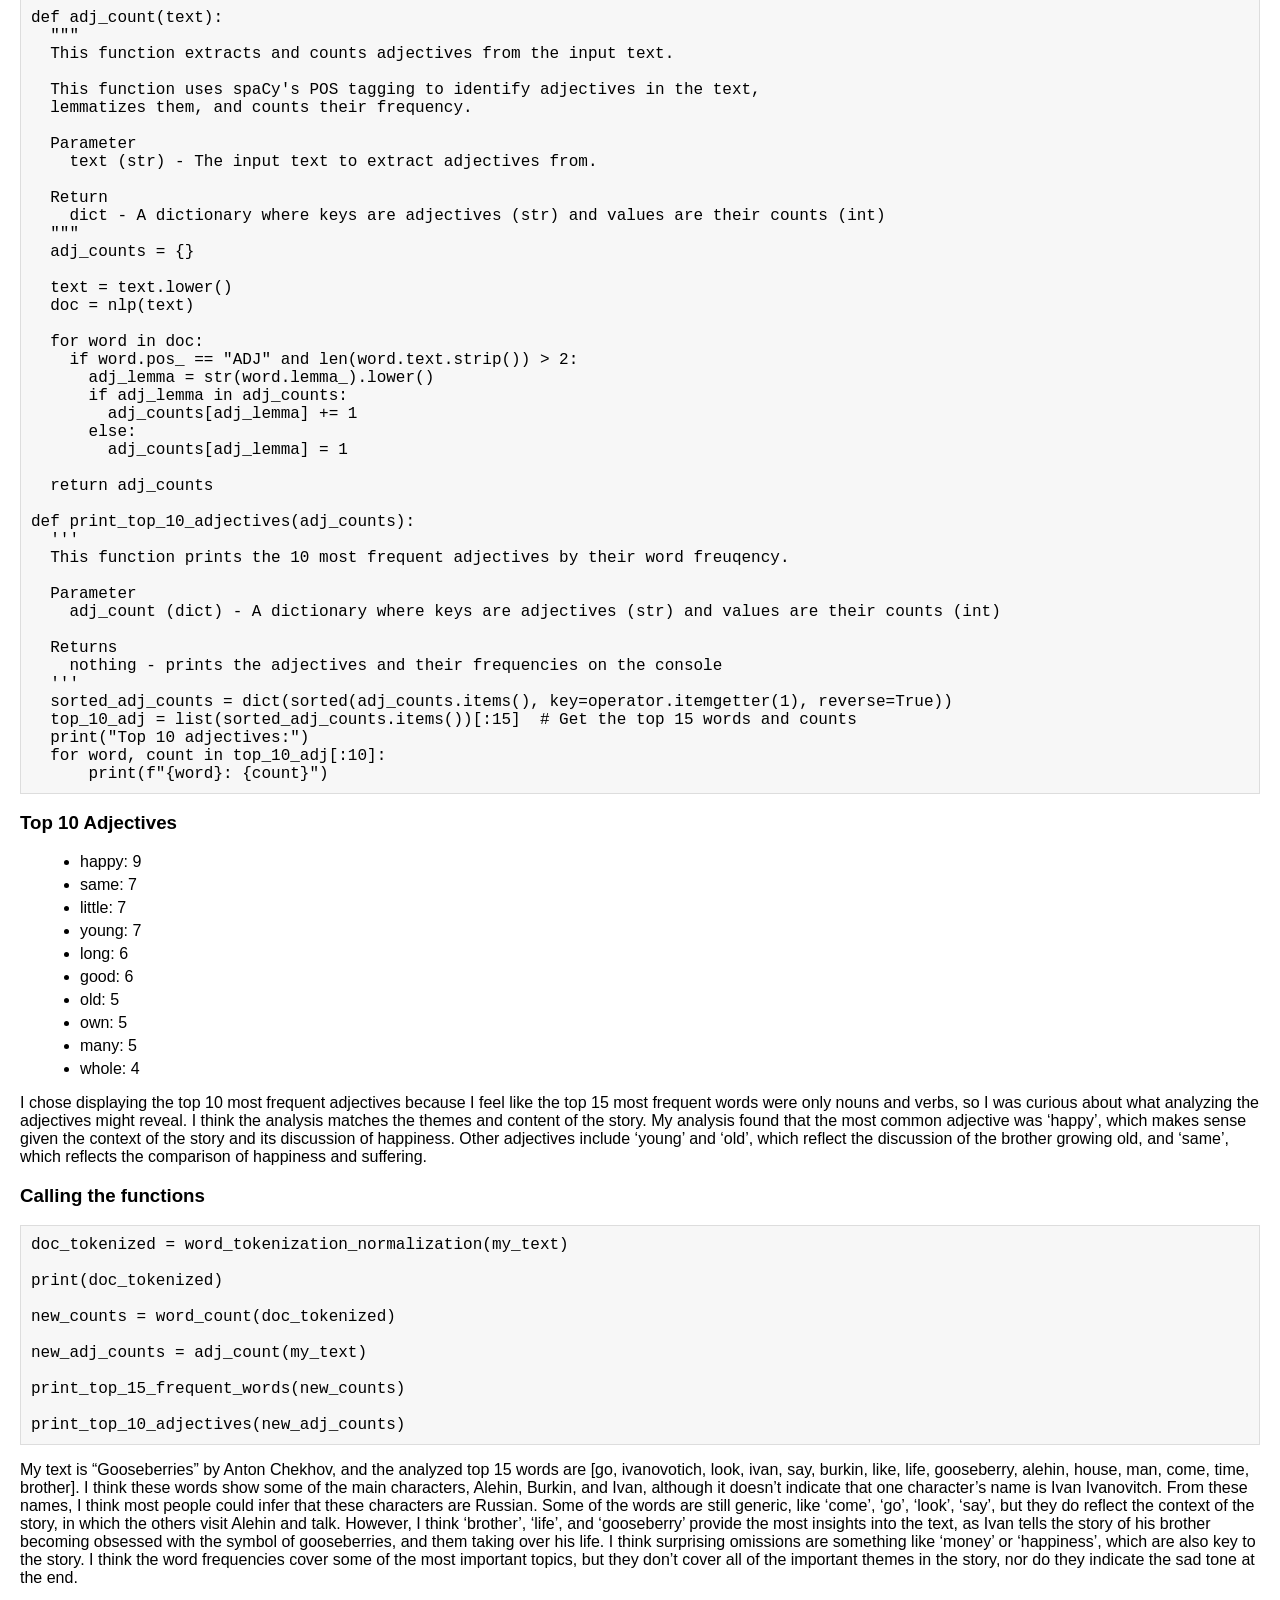
<file: project5.html>
<!DOCTYPE html>
<html lang="en">
<head>
    <meta charset="UTF-8">
    <meta name="viewport" content="width=device-width, initial-scale=1.0">
    <title>Gooseberries Text Analysis</title>
    <style>
        body { font-family: Arial, sans-serif; margin: 20px; }
        h1 { color: #333; }
        h2 { color: #555; }
        ul { list-style-type: disc; margin-left: 20px; }
        li { margin: 5px 0; }
        pre { background: #f7f7f7; border: 1px solid #ddd; padding: 10px; overflow-x:auto; }
        code { font-family: Consolas, 'Courier New', monospace; white-space: pre-wrap; }
    </style>
</head>
<body>
    <h1>Project 5: Text Analysis of "Gooseberries" by Anton Chekhov</h1>
    <p>This analysis examines a short story using natural language processing techniques.</p>
    <p> Charlotte Deibele. Project 5. The text I chose is the short story "Gooseberries" by Anton Chekhov. It's about 4325 words.
The link is here:</p><a href="https://www.gutenberg.org/cache/epub/1883/pg1883-images.html#link2H_4_0007" target="_blank">https://www.gutenberg.org/cache/epub/1883/pg1883-images.html#link2H_4_0007</a>
<p>I chose it because it was the first short story that came to mind that seemed short enough to be feasible and still complex
and interesting to analyze.
I didn't really make any modifications to the original code. I did include my text as a my_text variable, but that didn't cause any changes in the code I used.</p>
    
<h2>Project Steps</h2>
<h3>Importing the necessary libraries and loading the text</h3>
<pre><code>import operator
import spacy


nlp = spacy.load('en_core_web_sm')

my_text = '''
GOOSEBERRIES 
THE whole sky had been overcast with rain-clouds from early morning; it was a still day, not hot, but heavy, as it is in grey dull weather when the clouds have been hanging over the country for a long while, when one expects rain and it does not come. Ivan Ivanovitch, the veterinary surgeon, and Burkin, the high-school teacher, were already tired from walking, and the fields seemed to them endless. Far ahead of them they could just see the windmills of the village of Mironositskoe; on the right stretched a row of hillocks which disappeared in the distance behind the village, and they both knew that this was the bank of the river, that there were meadows, green willows, homesteads there, and that if one stood on one of the hillocks one could see from it the same vast plain, telegraph-wires, and a train which in the distance looked like a crawling caterpillar, and that in clear weather one could even see the town. Now, in still weather, when all nature seemed mild and dreamy, Ivan Ivanovitch and Burkin were filled with love of that countryside, and both thought how great, how beautiful a land it was. 
“Last time we were in Prokofy’s barn,” said Burkin, “you were about to tell me a story.” 
“Yes; I meant to tell you about my brother.” 
Ivan Ivanovitch heaved a deep sigh and lighted a pipe to begin to tell his story, but just at that moment the rain began. And five minutes later heavy rain came down, covering the sky, and it was hard to tell when it would be over. Ivan Ivanovitch and Burkin stopped in hesitation; the dogs, already drenched, stood with their tails between their legs gazing at them feelingly. 
“We must take shelter somewhere,” said Burkin. “Let us go to Alehin’s; it’s close by.” 
“Come along.” 
They turned aside and walked through mown fields, sometimes going straight forward, sometimes turning to the right, till they came out on the road. Soon they saw poplars, a garden, then the red roofs of barns; there was a gleam of the river, and the view opened on to a broad expanse of water with a windmill and a white bath-house: this was Sofino, where Alehin lived. 
The watermill was at work, drowning the sound of the rain; the dam was shaking. Here wet horses with drooping heads were standing near their carts, and men were walking about covered with sacks. It was damp, muddy, and desolate; the water looked cold and malignant. Ivan Ivanovitch and Burkin were already conscious of a feeling of wetness, messiness, and discomfort all over; their feet were heavy with mud, and when, crossing the dam, they went up to the barns, they were silent, as though they were angry with one another. 
In one of the barns there was the sound of a winnowing machine, the door was open, and clouds of dust were coming from it. In the doorway was standing Alehin himself, a man of forty, tall and stout, with long hair, more like a professor or an artist than a landowner. He had on a white shirt that badly needed washing, a rope for a belt, drawers instead of trousers, and his boots, too, were plastered up with mud and straw. His eyes and nose were black with dust. He recognized Ivan Ivanovitch and Burkin, and was apparently much delighted to see them. 
“Go into the house, gentlemen,” he said, smiling; “I’ll come directly, this minute.” 
It was a big two-storeyed house. Alehin lived in the lower storey, with arched ceilings and little windows, where the bailiffs had once lived; here everything was plain, and there was a smell of rye bread, cheap vodka, and harness. He went upstairs into the best rooms only on rare occasions, when visitors came. Ivan Ivanovitch and Burkin were met in the house by a maid-servant, a young woman so beautiful that they both stood still and looked at one another. 
“You can’t imagine how delighted I am to see you, my friends,” said Alehin, going into the hall with them. “It is a surprise! Pelagea,” he said, addressing the girl, “give our visitors something to change into. And, by the way, I will change too. Only I must first go and wash, for I almost think I have not washed since spring. Wouldn’t you like to come into the bath-house? and meanwhile they will get things ready here.” 
Beautiful Pelagea, looking so refined and soft, brought them towels and soap, and Alehin went to the bath-house with his guests. 
“It’s a long time since I had a wash,” he said, undressing. “I have got a nice bath-house, as you see—my father built it—but I somehow never have time to wash.” 
He sat down on the steps and soaped his long hair and his neck, and the water round him turned brown. 
“Yes, I must say,” said Ivan Ivanovitch meaningly, looking at his head. 
“It’s a long time since I washed...” said Alehin with embarrassment, giving himself a second soaping, and the water near him turned dark blue, like ink. 
Ivan Ivanovitch went outside, plunged into the water with a loud splash, and swam in the rain, flinging his arms out wide. He stirred the water into waves which set the white lilies bobbing up and down; he swam to the very middle of the millpond and dived, and came up a minute later in another place, and swam on, and kept on diving, trying to touch the bottom. 
“Oh, my goodness!” he repeated continually, enjoying himself thoroughly. “Oh, my goodness!” He swam to the mill, talked to the peasants there, then returned and lay on his back in the middle of the pond, turning his face to the rain. Burkin and Alehin were dressed and ready to go, but he still went on swimming and diving. “Oh, my goodness!...” he said. “Oh, Lord, have mercy on me!...” 
“That’s enough!” Burkin shouted to him. 
They went back to the house. And only when the lamp was lighted in the big drawing-room upstairs, and Burkin and Ivan Ivanovitch, attired in silk dressing-gowns and warm slippers, were sitting in arm-chairs; and Alehin, washed and combed, in a new coat, was walking about the drawing-room, evidently enjoying the feeling of warmth, cleanliness, dry clothes, and light shoes; and when lovely Pelagea, stepping noiselessly on the carpet and smiling softly, handed tea and jam on a tray—only then Ivan Ivanovitch began on his story, and it seemed as though not only Burkin and Alehin were listening, but also the ladies, young and old, and the officers who looked down upon them sternly and calmly from their gold frames. 
“There are two of us brothers,” he began—“I, Ivan Ivanovitch, and my brother, Nikolay Ivanovitch, two years younger. I went in for a learned profession and became a veterinary surgeon, while Nikolay sat in a government office from the time he was nineteen. Our father, Tchimsha-Himalaisky, was a kantonist, but he rose to be an officer and left us a little estate and the rank of nobility. After his death the little estate went in debts and legal expenses; but, anyway, we had spent our childhood running wild in the country. Like peasant children, we passed our days and nights in the fields and the woods, looked after horses, stripped the bark off the trees, fished, and so on.... And, you know, whoever has once in his life caught perch or has seen the migrating of the thrushes in autumn, watched how they float in flocks over the village on bright, cool days, he will never be a real townsman, and will have a yearning for freedom to the day of his death. My brother was miserable in the government office. Years passed by, and he went on sitting in the same place, went on writing the same papers and thinking of one and the same thing—how to get into the country. And this yearning by degrees passed into a definite desire, into a dream of buying himself a little farm somewhere on the banks of a river or a lake. 
“He was a gentle, good-natured fellow, and I was fond of him, but I never sympathized with this desire to shut himself up for the rest of his life in a little farm of his own. It’s the correct thing to say that a man needs no more than six feet of earth. But six feet is what a corpse needs, not a man. And they say, too, now, that if our intellectual classes are attracted to the land and yearn for a farm, it’s a good thing. But these farms are just the same as six feet of earth. To retreat from town, from the struggle, from the bustle of life, to retreat and bury oneself in one’s farm—it’s not life, it’s egoism, laziness, it’s monasticism of a sort, but monasticism without good works. A man does not need six feet of earth or a farm, but the whole globe, all nature, where he can have room to display all the qualities and peculiarities of his free spirit. 
“My brother Nikolay, sitting in his government office, dreamed of how he would eat his own cabbages, which would fill the whole yard with such a savoury smell, take his meals on the green grass, sleep in the sun, sit for whole hours on the seat by the gate gazing at the fields and the forest. Gardening books and the agricultural hints in calendars were his delight, his favourite spiritual sustenance; he enjoyed reading newspapers, too, but the only things he read in them were the advertisements of so many acres of arable land and a grass meadow with farm-houses and buildings, a river, a garden, a mill and millponds, for sale. And his imagination pictured the garden-paths, flowers and fruit, starling cotes, the carp in the pond, and all that sort of thing, you know. These imaginary pictures were of different kinds according to the advertisements which he came across, but for some reason in every one of them he had always to have gooseberries. He could not imagine a homestead, he could not picture an idyllic nook, without gooseberries. 
“‘Country life has its conveniences,’ he would sometimes say. ‘You sit on the verandah and you drink tea, while your ducks swim on the pond, there is a delicious smell everywhere, and... and the gooseberries are growing.’ 
“He used to draw a map of his property, and in every map there were the same things—(a) house for the family, (b) servants’ quarters, (c) kitchen-garden, (d) gooseberry-bushes. He lived parsimoniously, was frugal in food and drink, his clothes were beyond description; he looked like a beggar, but kept on saving and putting money in the bank. He grew fearfully avaricious. I did not like to look at him, and I used to give him something and send him presents for Christmas and Easter, but he used to save that too. Once a man is absorbed by an idea there is no doing anything with him. 
“Years passed: he was transferred to another province. He was over forty, and he was still reading the advertisements in the papers and saving up. Then I heard he was married. Still with the same object of buying a farm and having gooseberries, he married an elderly and ugly widow without a trace of feeling for her, simply because she had filthy lucre. He went on living frugally after marrying her, and kept her short of food, while he put her money in the bank in his name. 
“Her first husband had been a postmaster, and with him she was accustomed to pies and home-made wines, while with her second husband she did not get enough black bread; she began to pine away with this sort of life, and three years later she gave up her soul to God. And I need hardly say that my brother never for one moment imagined that he was responsible for her death. Money, like vodka, makes a man queer. In our town there was a merchant who, before he died, ordered a plateful of honey and ate up all his money and lottery tickets with the honey, so that no one might get the benefit of it. While I was inspecting cattle at a railway-station, a cattle-dealer fell under an engine and had his leg cut off. We carried him into the waiting-room, the blood was flowing—it was a horrible thing—and he kept asking them to look for his leg and was very much worried about it; there were twenty roubles in the boot on the leg that had been cut off, and he was afraid they would be lost.” 
“That’s a story from a different opera,” said Burkin. 
“After his wife’s death,” Ivan Ivanovitch went on, after thinking for half a minute, “my brother began looking out for an estate for himself. Of course, you may look about for five years and yet end by making a mistake, and buying something quite different from what you have dreamed of. My brother Nikolay bought through an agent a mortgaged estate of three hundred and thirty acres, with a house for the family, with servants’ quarters, with a park, but with no orchard, no gooseberry-bushes, and no duck-pond; there was a river, but the water in it was the colour of coffee, because on one side of the estate there was a brickyard and on the other a factory for burning bones. But Nikolay Ivanovitch did not grieve much; he ordered twenty gooseberry-bushes, planted them, and began living as a country gentleman. 
“Last year I went to pay him a visit. I thought I would go and see what it was like. In his letters my brother called his estate ‘Tchumbaroklov Waste, alias Himalaiskoe.’ I reached ‘alias Himalaiskoe’ in the afternoon. It was hot. Everywhere there were ditches, fences, hedges, fir-trees planted in rows, and there was no knowing how to get to the yard, where to put one’s horse. I went up to the house, and was met by a fat red dog that looked like a pig. It wanted to bark, but it was too lazy. The cook, a fat, barefooted woman, came out of the kitchen, and she, too, looked like a pig, and said that her master was resting after dinner. I went in to see my brother. He was sitting up in bed with a quilt over his legs; he had grown older, fatter, wrinkled; his cheeks, his nose, and his mouth all stuck out—he looked as though he might begin grunting into the quilt at any moment. 
“We embraced each other, and shed tears of joy and of sadness at the thought that we had once been young and now were both grey-headed and near the grave. He dressed, and led me out to show me the estate. 
“‘Well, how are you getting on here?’ I asked. 
“‘Oh, all right, thank God; I am getting on very well.’ 
“He was no more a poor timid clerk, but a real landowner, a gentleman. He was already accustomed to it, had grown used to it, and liked it. He ate a great deal, went to the bath-house, was growing stout, was already at law with the village commune and both factories, and was very much offended when the peasants did not call him ‘Your Honour.’ And he concerned himself with the salvation of his soul in a substantial, gentlemanly manner, and performed deeds of charity, not simply, but with an air of consequence. And what deeds of charity! He treated the peasants for every sort of disease with soda and castor oil, and on his name-day had a thanksgiving service in the middle of the village, and then treated the peasants to a gallon of vodka—he thought that was the thing to do. Oh, those horrible gallons of vodka! One day the fat landowner hauls the peasants up before the district captain for trespass, and next day, in honour of a holiday, treats them to a gallon of vodka, and they drink and shout ‘Hurrah!’ and when they are drunk bow down to his feet. A change of life for the better, and being well-fed and idle develop in a Russian the most insolent self-conceit. Nikolay Ivanovitch, who at one time in the government office was afraid to have any views of his own, now could say nothing that was not gospel truth, and uttered such truths in the tone of a prime minister. ‘Education is essential, but for the peasants it is premature.’ ‘Corporal punishment is harmful as a rule, but in some cases it is necessary and there is nothing to take its place.’ 
“‘I know the peasants and understand how to treat them,’ he would say. ‘The peasants like me. I need only to hold up my little finger and the peasants will do anything I like.’ 
“And all this, observe, was uttered with a wise, benevolent smile. He repeated twenty times over ‘We noblemen,’ ‘I as a noble’; obviously he did not remember that our grandfather was a peasant, and our father a soldier. Even our surname Tchimsha-Himalaisky, in reality so incongruous, seemed to him now melodious, distinguished, and very agreeable. 
“But the point just now is not he, but myself. I want to tell you about the change that took place in me during the brief hours I spent at his country place. In the evening, when we were drinking tea, the cook put on the table a plateful of gooseberries. They were not bought, but his own gooseberries, gathered for the first time since the bushes were planted. Nikolay Ivanovitch laughed and looked for a minute in silence at the gooseberries, with tears in his eyes; he could not speak for excitement. Then he put one gooseberry in his mouth, looked at me with the triumph of a child who has at last received his favourite toy, and said: 
“‘How delicious!’ 
“And he ate them greedily, continually repeating, ‘Ah, how delicious! Do taste them!’ 
“They were sour and unripe, but, as Pushkin says: 
   “‘Dearer to us the falsehood that exalts 
    Than hosts of baser truths.’  
“I saw a happy man whose cherished dream was so obviously fulfilled, who had attained his object in life, who had gained what he wanted, who was satisfied with his fate and himself. There is always, for some reason, an element of sadness mingled with my thoughts of human happiness, and, on this occasion, at the sight of a happy man I was overcome by an oppressive feeling that was close upon despair. It was particularly oppressive at night. A bed was made up for me in the room next to my brother’s bedroom, and I could hear that he was awake, and that he kept getting up and going to the plate of gooseberries and taking one. I reflected how many satisfied, happy people there really are! What a suffocating force it is! You look at life: the insolence and idleness of the strong, the ignorance and brutishness of the weak, incredible poverty all about us, overcrowding, degeneration, drunkenness, hypocrisy, lying.... Yet all is calm and stillness in the houses and in the streets; of the fifty thousand living in a town, there is not one who would cry out, who would give vent to his indignation aloud. We see the people going to market for provisions, eating by day, sleeping by night, talking their silly nonsense, getting married, growing old, serenely escorting their dead to the cemetery; but we do not see and we do not hear those who suffer, and what is terrible in life goes on somewhere behind the scenes.... Everything is quiet and peaceful, and nothing protests but mute statistics: so many people gone out of their minds, so many gallons of vodka drunk, so many children dead from malnutrition.... And this order of things is evidently necessary; evidently the happy man only feels at ease because the unhappy bear their burdens in silence, and without that silence happiness would be impossible. It’s a case of general hypnotism. There ought to be behind the door of every happy, contented man some one standing with a hammer continually reminding him with a tap that there are unhappy people; that however happy he may be, life will show him her laws sooner or later, trouble will come for him—disease, poverty, losses, and no one will see or hear, just as now he neither sees nor hears others. But there is no man with a hammer; the happy man lives at his ease, and trivial daily cares faintly agitate him like the wind in the aspen-tree—and all goes well. 
“That night I realized that I, too, was happy and contented,” Ivan Ivanovitch went on, getting up. “I, too, at dinner and at the hunt liked to lay down the law on life and religion, and the way to manage the peasantry. I, too, used to say that science was light, that culture was essential, but for the simple people reading and writing was enough for the time. Freedom is a blessing, I used to say; we can no more do without it than without air, but we must wait a little. Yes, I used to talk like that, and now I ask, ‘For what reason are we to wait?’” asked Ivan Ivanovitch, looking angrily at Burkin. “Why wait, I ask you? What grounds have we for waiting? I shall be told, it can’t be done all at once; every idea takes shape in life gradually, in its due time. But who is it says that? Where is the proof that it’s right? You will fall back upon the natural order of things, the uniformity of phenomena; but is there order and uniformity in the fact that I, a living, thinking man, stand over a chasm and wait for it to close of itself, or to fill up with mud at the very time when perhaps I might leap over it or build a bridge across it? And again, wait for the sake of what? Wait till there’s no strength to live? And meanwhile one must live, and one wants to live! 
“I went away from my brother’s early in the morning, and ever since then it has been unbearable for me to be in town. I am oppressed by its peace and quiet; I am afraid to look at the windows, for there is no spectacle more painful to me now than the sight of a happy family sitting round the table drinking tea. I am old and am not fit for the struggle; I am not even capable of hatred; I can only grieve inwardly, feel irritated and vexed; but at night my head is hot from the rush of ideas, and I cannot sleep.... Ah, if I were young!” 
Ivan Ivanovitch walked backwards and forwards in excitement, and repeated: “If I were young!” 
He suddenly went up to Alehin and began pressing first one of his hands and then the other. 
“Pavel Konstantinovitch,” he said in an imploring voice, “don’t be calm and contented, don’t let yourself be put to sleep! While you are young, strong, confident, be not weary in well-doing! There is no happiness, and there ought not to be; but if there is a meaning and an object in life, that meaning and object is not our happiness, but something greater and more rational. Do good!” 
And all this Ivan Ivanovitch said with a pitiful, imploring smile, as though he were asking him a personal favour. 
Then all three sat in arm-chairs at different ends of the drawing-room and were silent. Ivan Ivanovitch’s story had not satisfied either Burkin or Alehin. When the generals and ladies gazed down from their gilt frames, looking in the dusk as though they were alive, it was dreary to listen to the story of the poor clerk who ate gooseberries. They felt inclined, for some reason, to talk about elegant people, about women. And their sitting in the drawing-room where everything—the chandeliers in their covers, the arm-chairs, and the carpet under their feet—reminded them that those very people who were now looking down from their frames had once moved about, sat, drunk tea in this room, and the fact that lovely Pelagea was moving noiselessly about was better than any story. 
Alehin was fearfully sleepy; he had got up early, before three o’clock in the morning, to look after his work, and now his eyes were closing; but he was afraid his visitors might tell some interesting story after he had gone, and he lingered on. He did not go into the question whether what Ivan Ivanovitch had just said was right and true. His visitors did not talk of groats, nor of hay, nor of tar, but of something that had no direct bearing on his life, and he was glad and wanted them to go on. 
“It’s bed-time, though,” said Burkin, getting up. “Allow me to wish you good-night.” 
Alehin said good-night and went downstairs to his own domain, while the visitors remained upstairs. They were both taken for the night to a big room where there stood two old wooden beds decorated with carvings, and in the corner was an ivory crucifix. The big cool beds, which had been made by the lovely Pelagea, smelt agreeably of clean linen. 
Ivan Ivanovitch undressed in silence and got into bed. 
“Lord forgive us sinners!” he said, and put his head under the quilt. 
His pipe lying on the table smelt strongly of stale tobacco, and Burkin could not sleep for a long while, and kept wondering where the oppressive smell came from. 
The rain was pattering on the window-panes all night.  
'''</code></pre>

<h3>Tokenization + Normalization</h3>
<pre><code>def word_tokenization_normalization(text):
    '''
    This function tokenizes, normalizes, and lemmatizes text using spaCy's NLP model.
    
    This function processes the input text by converting it to lowercase, tokenizing it
    using the spaCy NLP model, and filtering out stopwords, punctuation, numbers, and short words.
    It then lemmatizes each remaining word and returns a list of normalized tokens.

    Parameter
      text (str) - The input text to be tokenized and normalized.

    Return
      list - This returns a list of normalized, lemmatized words (str) that have more
      than two characters and excludes stopwords, punctuation and numbers.
    '''

    text = text.lower() # lowercase
    doc = nlp(text)     # loading text into model

    words_normalized = []
    for word in doc:
        if word.text != '\n' \
        and not word.is_stop \
        and not word.is_punct \
        and not word.like_num \
        and len(word.text.strip()) > 2:
            word_lemmatized = str(word.lemma_)
            words_normalized.append(word_lemmatized)

    return words_normalized
</code></pre>
<h3>Word Count</h3>
<pre><code>def word_count(word_list):
    '''
    This function creates a dictionary of word counts for a list of words.
    
    This function iterates through the provided word list, converts each word to lowercase,
    and maintains a count of how many times each word appears. This function is typically
    used with output from word_tokenization_normalization.

    Parameter
      word_list(list) - This is a list of words (str) to count.
    
    Return
      dict - A dictionary where keys are words (str) and values are their frequent counts (int)
    '''
    word_counts = {}
    for word in word_list:
      word = word.lower()
      if word in word_counts:
        word_counts[word] += 1
      else:
        word_counts[word] = 1
    return word_counts
</code></pre>
<h3>Top 15 most frequent words</h3>
<pre><code>def print_top_15_frequent_words(word_counts):
    '''
    This function prints the 15 most frequent words next to their word counts.

    This uses the dictionary from the word_count function as the parameter, arranges it in descending order, 
    and then takes the top 15 words by frequency and prints them next to their count.

    Parameters:
      word_counts(dict) - A dictionary where keys are words (str) and values are their frequent counts (int)

    Returns
      None - Prints the output to the console in the format "word:count" for each of the top 15 words.
    '''
     sorted_word_counts = dict(sorted(word_counts.items(), key=operator.itemgetter(1), reverse=True))
    top_15_words = list(sorted_word_counts.items())[:15]  # Get the top 15 words and counts
    for word, count in top_15_words:
        print(f"{word}: {count}")
</code></pre>
<h3>Top 15 Most Frequent Words</h3><ul><li>go: 28</li><li>ivanovitch: 24</li><li>look: 23</li><li>ivan: 20</li><li>say: 20</li><li>burkin: 17</li><li>like: 17</li><li>life: 15</li><li>gooseberry: 14</li><li>alehin: 14</li><li>house: 14</li><li>man: 14</li><li>come: 13</li><li>time: 12</li><li>brother: 12</li></ul>

<h3>Top 10 adjectives</h3>
<pre><code>def adj_count(text):
  """
  This function extracts and counts adjectives from the input text.
  
  This function uses spaCy's POS tagging to identify adjectives in the text,
  lemmatizes them, and counts their frequency.

  Parameter
    text (str) - The input text to extract adjectives from.
  
  Return
    dict - A dictionary where keys are adjectives (str) and values are their counts (int)
  """
  adj_counts = {}
  
  text = text.lower()
  doc = nlp(text)
  
  for word in doc:
    if word.pos_ == "ADJ" and len(word.text.strip()) > 2:
      adj_lemma = str(word.lemma_).lower()
      if adj_lemma in adj_counts:
        adj_counts[adj_lemma] += 1
      else:
        adj_counts[adj_lemma] = 1
  
  return adj_counts

def print_top_10_adjectives(adj_counts):
  '''
  This function prints the 10 most frequent adjectives by their word freuqency.

  Parameter
    adj_count (dict) - A dictionary where keys are adjectives (str) and values are their counts (int)

  Returns
    nothing - prints the adjectives and their frequencies on the console
  '''
  sorted_adj_counts = dict(sorted(adj_counts.items(), key=operator.itemgetter(1), reverse=True))
  top_10_adj = list(sorted_adj_counts.items())[:15]  # Get the top 15 words and counts
  print("Top 10 adjectives:")
  for word, count in top_10_adj[:10]:
      print(f"{word}: {count}")
</code></pre>
<h3>Top 10 Adjectives</h3><ul><li>happy: 9</li><li>same: 7</li><li>little: 7</li><li>young: 7</li><li>long: 6</li><li>good: 6</li><li>old: 5</li><li>own: 5</li><li>many: 5</li><li>whole: 4</li></ul>
<p>I chose displaying the top 10 most frequent adjectives because I feel like the top 15 most frequent
words were only nouns and verbs, so I was curious about what analyzing the adjectives might reveal. 
I think the analysis matches the themes and content of the story. My analysis found that the most 
common adjective was ‘happy’, which makes sense given the context of the story and its discussion 
of happiness. Other adjectives include ‘young’ and ‘old’, which reflect the discussion of the brother
growing old, and ‘same’, which reflects the comparison of happiness and suffering.</p>

<h3>Calling the functions</h3>
<pre><code>doc_tokenized = word_tokenization_normalization(my_text)

print(doc_tokenized)

new_counts = word_count(doc_tokenized)

new_adj_counts = adj_count(my_text)
 
print_top_15_frequent_words(new_counts)

print_top_10_adjectives(new_adj_counts)</code></pre>
    <p>My text is “Gooseberries” by Anton Chekhov, and the analyzed top 15 words are [go, ivanovotich, look, 
ivan, say, burkin, like, life, gooseberry, alehin, house, man, come, time, brother]. I think these words
show some of the main characters, Alehin, Burkin, and Ivan, although it doesn’t indicate that one 
character’s name is Ivan Ivanovitch. From these names, I think most people could infer that these characters
are Russian. Some of the words are still generic, like ‘come’, ‘go’, ‘look’, ‘say’, but they do reflect
the context of the story, in which the others visit Alehin and talk. However, I think ‘brother’, ‘life’,
and ‘gooseberry’ provide the most insights into the text, as Ivan tells the story of his brother becoming
obsessed with the symbol of gooseberries, and them taking over his life. I think surprising omissions 
are something like ‘money’ or ‘happiness’, which are also key to the story. I think the word frequencies
cover some of the most important topics, but they don’t cover all of the important themes in the story, 
nor do they indicate the sad tone at the end.</p>
</body>
</html>
</file>
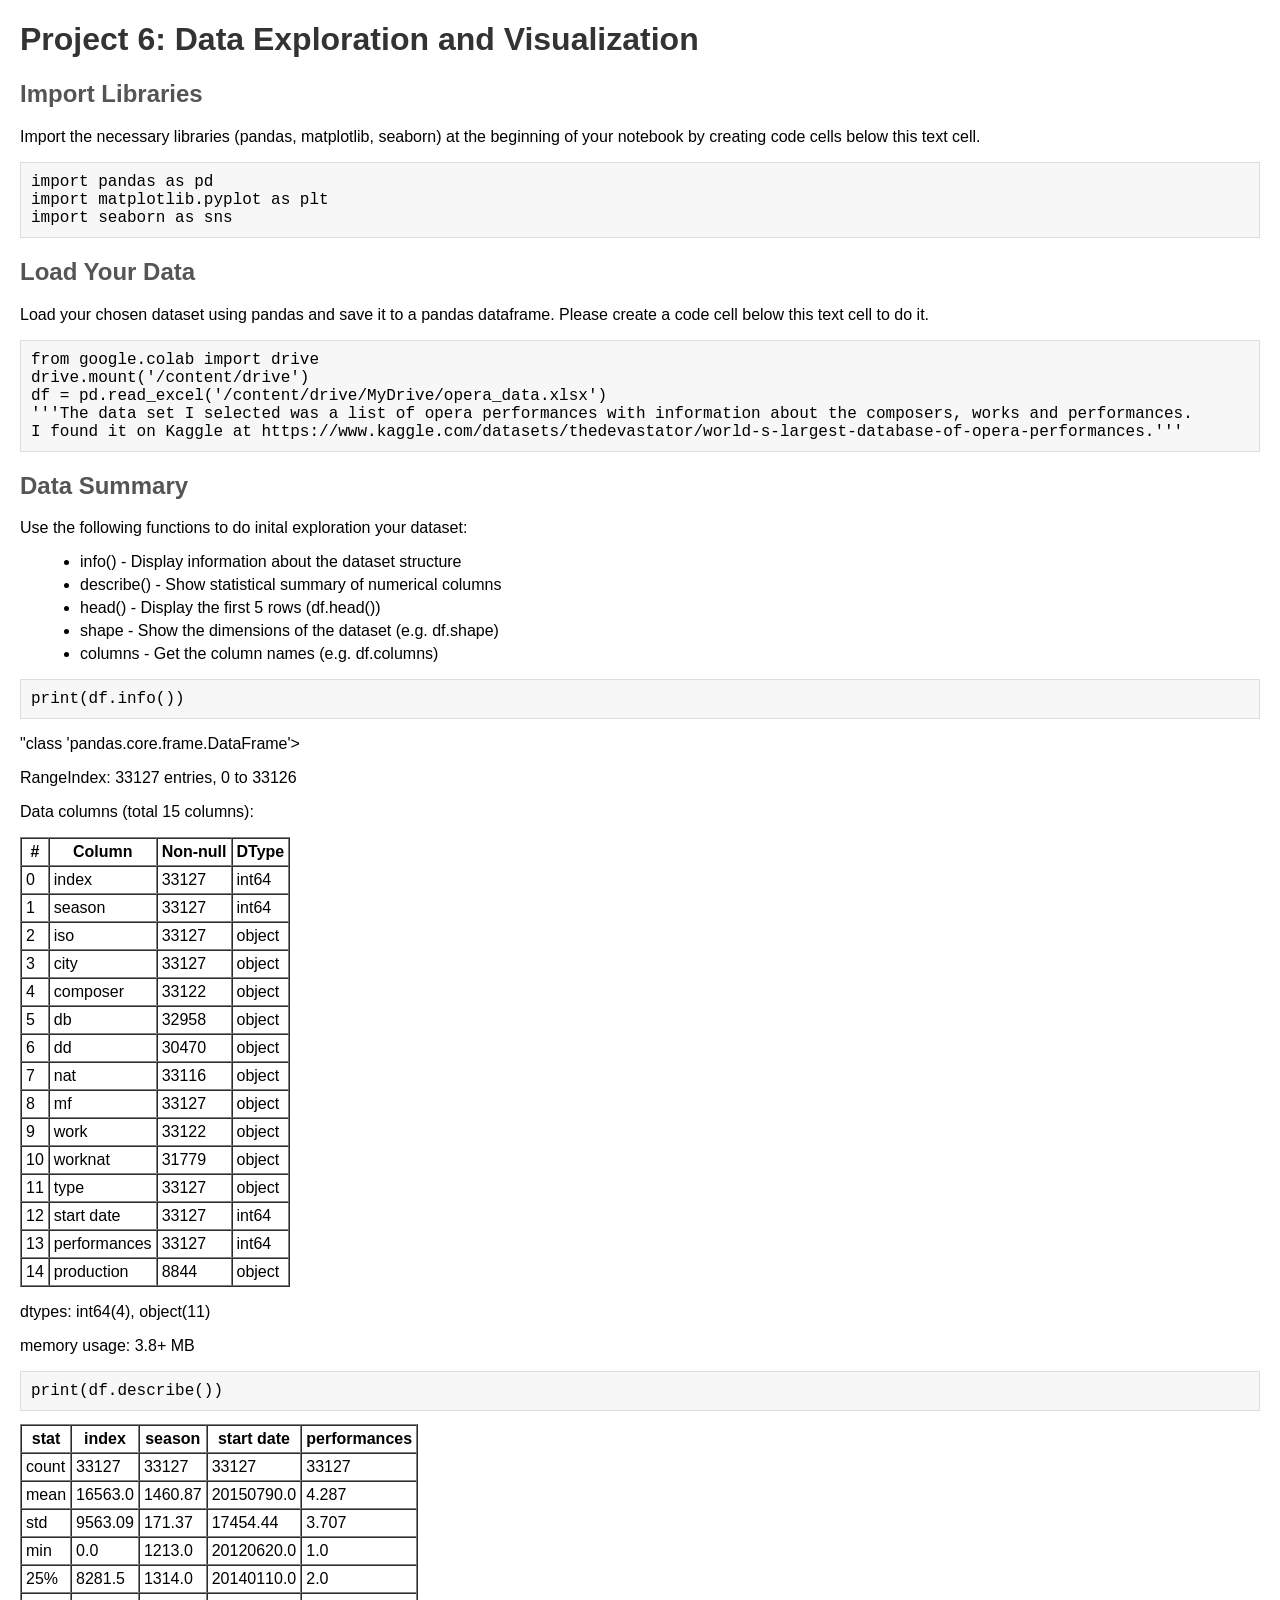
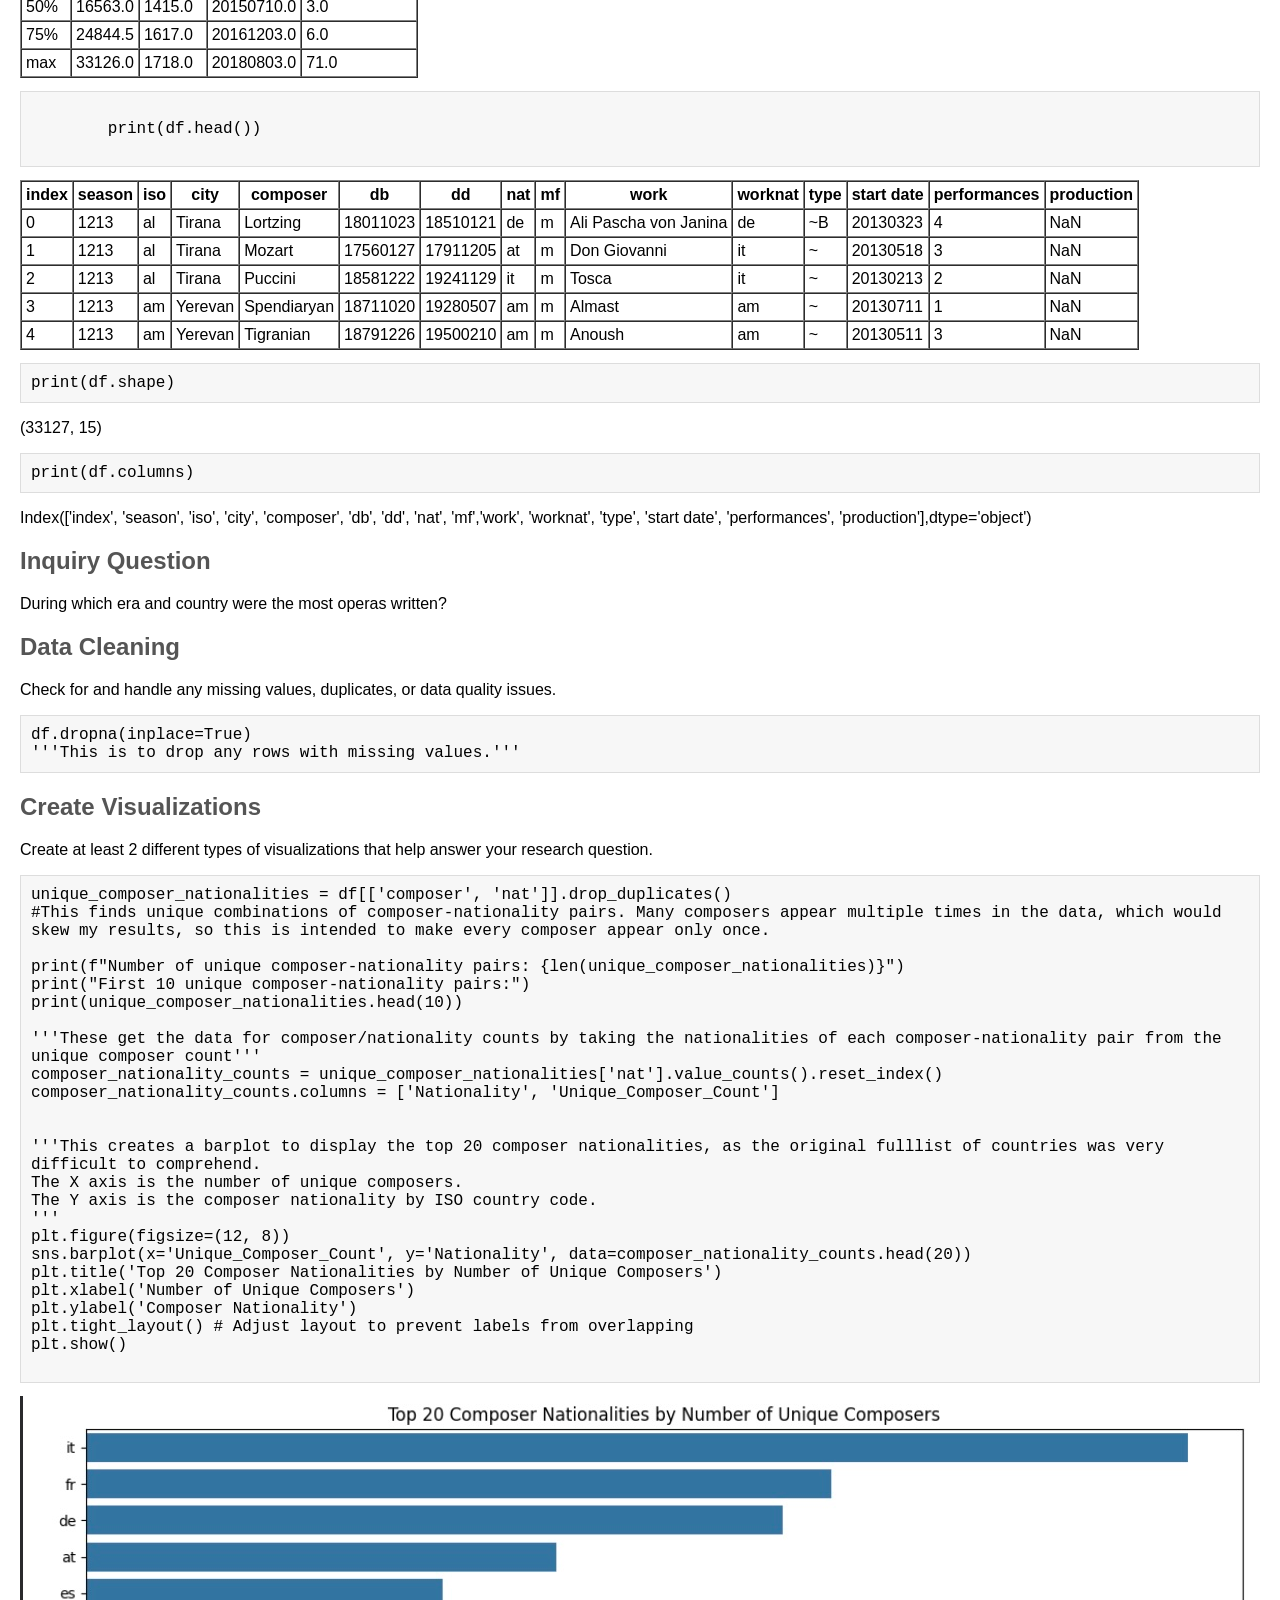
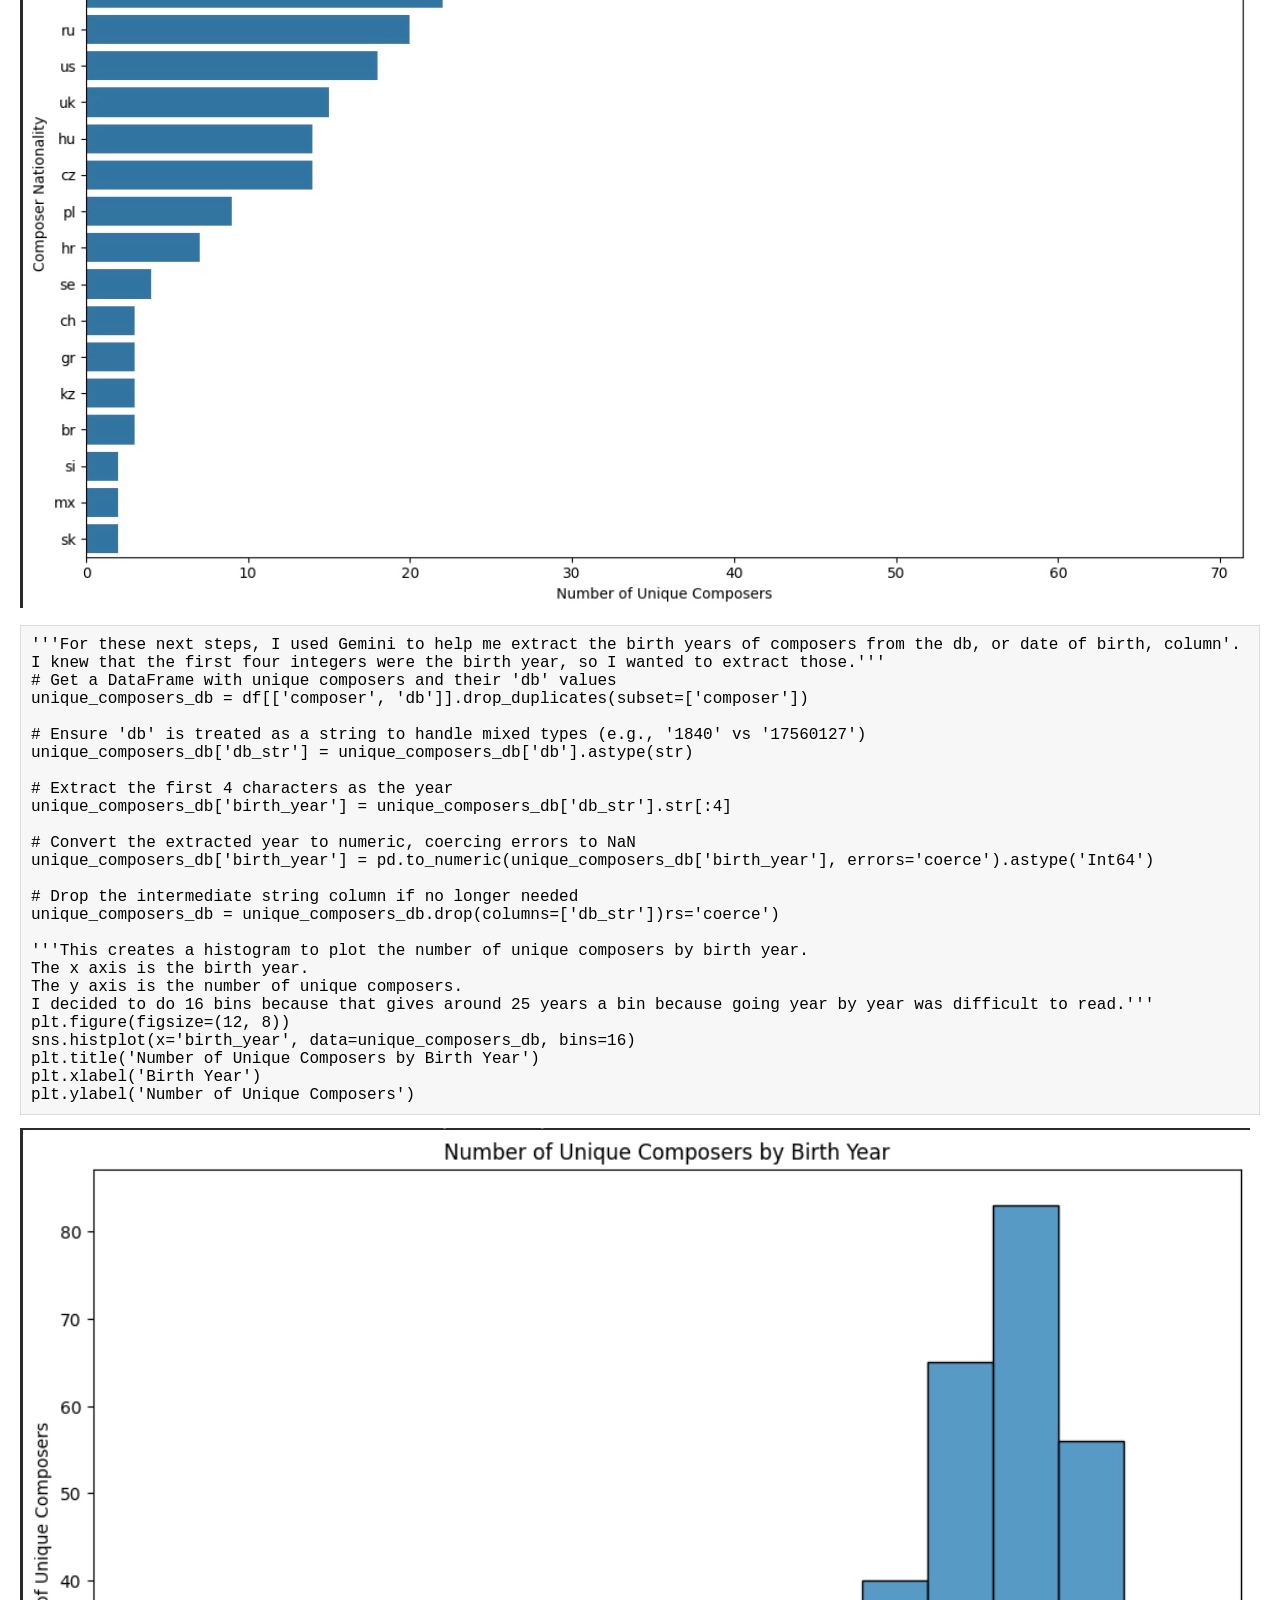
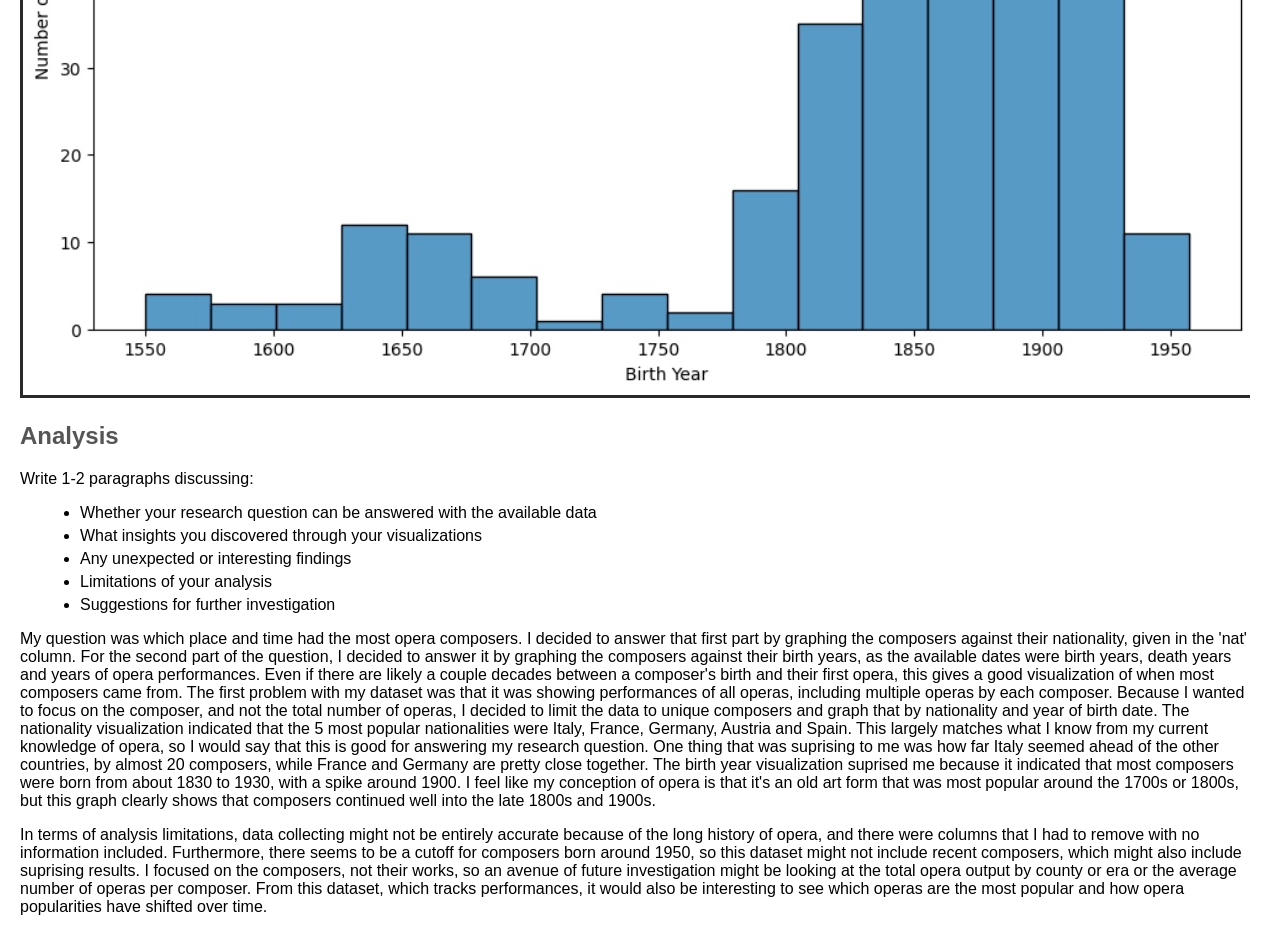
<file: project6.html>
<!DOCTYPE html>
<html lang="en">
<head>
    <meta charset="UTF-8">
    <meta name="viewport" content="width=device-width, initial-scale=1.0">
    <title>Project 6: Data Visualization</title>
    <style>
        body { font-family: Arial, sans-serif; margin: 20px; }
        h1 { color: #333; }
        h2 { color: #555; }
        ul { list-style-type: disc; margin-left: 20px; }
        li { margin: 5px 0; }
        pre { background: #f7f7f7; border: 1px solid #ddd; padding: 10px; overflow-x:auto; }
        code { font-family: Consolas, 'Courier New', monospace; white-space: pre-wrap; }
    </style>
</head>
<body>
    <h1>Project 6: Data Exploration and Visualization</h1>
    <h2>Import Libraries</h2>
    <p>Import the necessary libraries (pandas, matplotlib, seaborn) at the beginning of your notebook by creating code cells below this text cell.</p>
    <pre><code>import pandas as pd
import matplotlib.pyplot as plt
import seaborn as sns</code></pre>

    <h2>Load Your Data</h2>
    <p>Load your chosen dataset using pandas and save it to a pandas dataframe. Please create a code cell below this text cell to do it.</p>
    <pre><code>from google.colab import drive
drive.mount('/content/drive')
df = pd.read_excel('/content/drive/MyDrive/opera_data.xlsx')
'''The data set I selected was a list of opera performances with information about the composers, works and performances.
I found it on Kaggle at https://www.kaggle.com/datasets/thedevastator/world-s-largest-database-of-opera-performances.'''</code></pre>
    

    <h2>Data Summary</h2>
    <p>Use the following functions to do inital exploration your dataset:</p>
    <ul>
        <li>info() - Display information about the dataset structure</li>
        <li>describe() - Show statistical summary of numerical columns</li>
        <li>head() - Display the first 5 rows (df.head())</li>
        <li>shape - Show the dimensions of the dataset (e.g. df.shape)</li>
        <li>columns - Get the column names (e.g. df.columns)</li>
    </ul>
    <pre><code>print(df.info())</code></pre>
    <p> "class 'pandas.core.frame.DataFrame'> </p>
    <p>RangeIndex: 33127 entries, 0 to 33126</p>
    <p>Data columns (total 15 columns):</p>
<table border="1" cellspacing="0" cellpadding="4">
  <thead><tr><th>#</th><th>Column</th><th>Non-null</th><th>DType</th></tr></thead>
  <tbody>
    <tr><td>0</td><td>index</td><td>33127</td><td>int64</td></tr>
    <tr><td>1</td><td>season</td><td>33127</td><td>int64</td></tr>
    <tr><td>2</td><td>iso</td><td>33127</td><td>object</td></tr>
    <tr><td>3</td><td>city</td><td>33127</td><td>object</td></tr>
    <tr><td>4</td><td>composer</td><td>33122</td><td>object</td></tr>
    <tr><td>5</td><td>db</td><td>32958</td><td>object</td></tr>
    <tr><td>6</td><td>dd</td><td>30470</td><td>object</td></tr>
    <tr><td>7</td><td>nat</td><td>33116</td><td>object</td></tr>
    <tr><td>8</td><td>mf</td><td>33127</td><td>object</td></tr>
    <tr><td>9</td><td>work</td><td>33122</td><td>object</td></tr> 
    <tr><td>10</td><td>worknat</td><td>31779</td><td>object</td></tr>
    <tr><td>11</td><td>type</td><td>33127</td><td>object</td></tr>
    <tr><td>12</td><td>start date</td><td>33127</td><td>int64</td></tr>
    <tr><td>13</td><td>performances</td><td>33127</td><td>int64</td></tr>
    <tr><td>14</td><td>production</td><td>8844</td><td>object</td></tr>
  </tbody>
</table> 
<p>dtypes: int64(4), object(11)</p>
<p>memory usage: 3.8+ MB</p>
    <pre><code>print(df.describe())</code></pre>
<table border="1" cellspacing="0" cellpadding="4">
  <thead>
    <tr><th>stat</th><th>index</th><th>season</th><th>start date</th><th>performances</th></tr>
  </thead>
  <tbody>
    <tr><td>count</td><td>33127</td><td>33127</td><td>33127</td><td>33127</td></tr>
    <tr><td>mean</td><td>16563.0</td><td>1460.87</td><td>20150790.0</td><td>4.287</td></tr>
    <tr><td>std</td><td>9563.09</td><td>171.37</td><td>17454.44</td><td>3.707</td></tr>
    <tr><td>min</td><td>0.0</td><td>1213.0</td><td>20120620.0</td><td>1.0</td></tr>
    <tr><td>25%</td><td>8281.5</td><td>1314.0</td><td>20140110.0</td><td>2.0</td></tr>
    <tr><td>50%</td><td>16563.0</td><td>1415.0</td><td>20150710.0</td><td>3.0</tr>
    <tr><td>75%</td><td>24844.5</td><td>1617.0</td><td>20161203.0</td><td>6.0</td></tr>
    <tr><td>max</td><td>33126.0</td><td>1718.0</td><td>20180803.0</td><td>71.0</td></tr>
  </tbody>
</table>
    <pre><code>
        print(df.head())
    </code></pre>
    <table border="1" cellspacing="0" cellpadding="4">
  <thead>
    <tr>
      <th>index</th><th>season</th><th>iso</th><th>city</th><th>composer</th><th>db</th><th>dd</th><th>nat</th><th>mf</th><th>work</th><th>worknat</th><th>type</th><th>start date</th><th>performances</th><th>production</th>
    </tr>
  </thead>
  <tbody>
    <tr>
      <td>0</td><td>1213</td><td>al</td><td>Tirana</td><td>Lortzing</td><td>18011023</td><td>18510121</td><td>de</td><td>m</td><td>Ali Pascha von Janina</td><td>de</td><td>~B</td><td>20130323</td><td>4</td><td>NaN</td>
    </tr>
    <tr>
      <td>1</td><td>1213</td><td>al</td><td>Tirana</td><td>Mozart</td><td>17560127</td><td>17911205</td><td>at</td><td>m</td><td>Don Giovanni</td><td>it</td><td>~</td><td>20130518</td><td>3</td><td>NaN</td>
    </tr>
    <tr>
      <td>2</td><td>1213</td><td>al</td><td>Tirana</td><td>Puccini</td><td>18581222</td><td>19241129</td><td>it</td><td>m</td><td>Tosca</td><td>it</td><td>~</td><td>20130213</td><td>2</td><td>NaN</td>
    </tr>
    <tr>
      <td>3</td><td>1213</td><td>am</td><td>Yerevan</td><td>Spendiaryan</td><td >18711020</td><td>19280507</td><td>am</td><td>m</td><td>Almast</td><td>am</td><td>~</td><td>20130711</td><td>1</td><td>NaN</td>
    </tr>
    <tr><td>4</td><td>1213</td><td>am</td><td>Yerevan</td><td>Tigranian</td><td>18791226</td><td>19500210</td><td>am</td><td>m</td><td>Anoush</td><td>am</td><td>~</td><td>20130511</td><td>3</td><td>NaN</td>
    </tr>
  </tbody>
</table>
    <pre><code>print(df.shape)</code></pre>
    <p>(33127, 15)</p>
    <pre><code>print(df.columns)</code></pre>
    <p>Index(['index', 'season', 'iso', 'city', 'composer', 'db', 'dd', 'nat', 'mf','work', 'worknat', 'type', 'start date', 'performances', 'production'],dtype='object')</p>

    <h2>Inquiry Question</h2>
    <p>During which era and country were the most operas written?</p>

    <h2>Data Cleaning</h2>
    <p>Check for and handle any missing values, duplicates, or data quality issues.</p>
    <pre><code>df.dropna(inplace=True)
'''This is to drop any rows with missing values.'''</code></pre>
    
    <h2>Create Visualizations</h2>
    <p>Create at least 2 different types of visualizations that help answer your research question.</p>
    <pre><code>unique_composer_nationalities = df[['composer', 'nat']].drop_duplicates()
#This finds unique combinations of composer-nationality pairs. Many composers appear multiple times in the data, which would skew my results, so this is intended to make every composer appear only once.

print(f"Number of unique composer-nationality pairs: {len(unique_composer_nationalities)}")
print("First 10 unique composer-nationality pairs:")
print(unique_composer_nationalities.head(10))

'''These get the data for composer/nationality counts by taking the nationalities of each composer-nationality pair from the unique composer count'''
composer_nationality_counts = unique_composer_nationalities['nat'].value_counts().reset_index()
composer_nationality_counts.columns = ['Nationality', 'Unique_Composer_Count']


'''This creates a barplot to display the top 20 composer nationalities, as the original fulllist of countries was very difficult to comprehend.
The X axis is the number of unique composers.
The Y axis is the composer nationality by ISO country code.
'''
plt.figure(figsize=(12, 8))
sns.barplot(x='Unique_Composer_Count', y='Nationality', data=composer_nationality_counts.head(20))
plt.title('Top 20 Composer Nationalities by Number of Unique Composers')
plt.xlabel('Number of Unique Composers')
plt.ylabel('Composer Nationality')
plt.tight_layout() # Adjust layout to prevent labels from overlapping
plt.show()
    </code></pre>
    <img src="composer_nationality.jpg" alt="Composer Nationality Bar Plot">
    <pre><code>'''For these next steps, I used Gemini to help me extract the birth years of composers from the db, or date of birth, column'.
I knew that the first four integers were the birth year, so I wanted to extract those.'''
# Get a DataFrame with unique composers and their 'db' values
unique_composers_db = df[['composer', 'db']].drop_duplicates(subset=['composer'])

# Ensure 'db' is treated as a string to handle mixed types (e.g., '1840' vs '17560127')
unique_composers_db['db_str'] = unique_composers_db['db'].astype(str)

# Extract the first 4 characters as the year
unique_composers_db['birth_year'] = unique_composers_db['db_str'].str[:4]

# Convert the extracted year to numeric, coercing errors to NaN
unique_composers_db['birth_year'] = pd.to_numeric(unique_composers_db['birth_year'], errors='coerce').astype('Int64')

# Drop the intermediate string column if no longer needed
unique_composers_db = unique_composers_db.drop(columns=['db_str'])rs='coerce')

'''This creates a histogram to plot the number of unique composers by birth year.
The x axis is the birth year.
The y axis is the number of unique composers.
I decided to do 16 bins because that gives around 25 years a bin because going year by year was difficult to read.'''
plt.figure(figsize=(12, 8))
sns.histplot(x='birth_year', data=unique_composers_db, bins=16)
plt.title('Number of Unique Composers by Birth Year')
plt.xlabel('Birth Year')
plt.ylabel('Number of Unique Composers')
</code></pre>
    <img src="composer_birthyear.jpg" alt="Composer Birth Year Histogram">

    <h2>Analysis</h2>
    <p>Write 1-2 paragraphs discussing:</p>
        <ul>
            <li>Whether your research question can be answered with the available data</li>
            <li>What insights you discovered through your visualizations</li>
            <li>Any unexpected or interesting findings</li>
            <li>Limitations of your analysis</li>
            <li>Suggestions for further investigation</li>
        </ul>
    <p>     My question was which place and time had the most opera composers. I decided to answer that first part by graphing the composers against their nationality, given in the 'nat' column. For the second part of the question, I decided to answer it by graphing the composers against their birth years, as the available dates were birth years, death years and years of opera performances. Even if there are likely a couple decades between a composer's birth and their first opera, this gives a good visualization of when most composers came from. The first problem with my dataset was that it was showing performances of all operas, including multiple operas by each composer. Because I wanted to focus on the composer, and not the total number of operas, I decided to limit the data to unique composers and graph that by nationality and year of birth date. The nationality visualization indicated that the 5 most popular nationalities were Italy, France, Germany, Austria and Spain. This largely matches what I know from my current knowledge of opera, so I would say that this is good for answering my research question. One thing that was suprising to me was how far Italy seemed ahead of the other countries, by almost 20 composers, while France and Germany are pretty close together. The birth year visualization suprised me because it indicated that most composers were born from about 1830 to 1930, with a spike around 1900. I feel like my conception of opera is that it's an old art form that was most popular around the 1700s or 1800s, but this graph clearly shows that composers continued well into the late 1800s and 1900s. </p> 
    <p>     In terms of analysis limitations, data collecting might not be entirely accurate because of the long history of opera, and there were columns that I had to remove with no information included. Furthermore, there seems to be a cutoff for composers born around 1950, so this dataset might not include recent composers, which might also include suprising results. I focused on the composers, not their works, so an avenue of future investigation might be looking at the total opera output by county or era or the average number of operas per composer. From this dataset, which tracks performances, it would also be interesting to see which operas are the most popular and how opera popularities have shifted over time.</p>


</body>
</html>
</file>
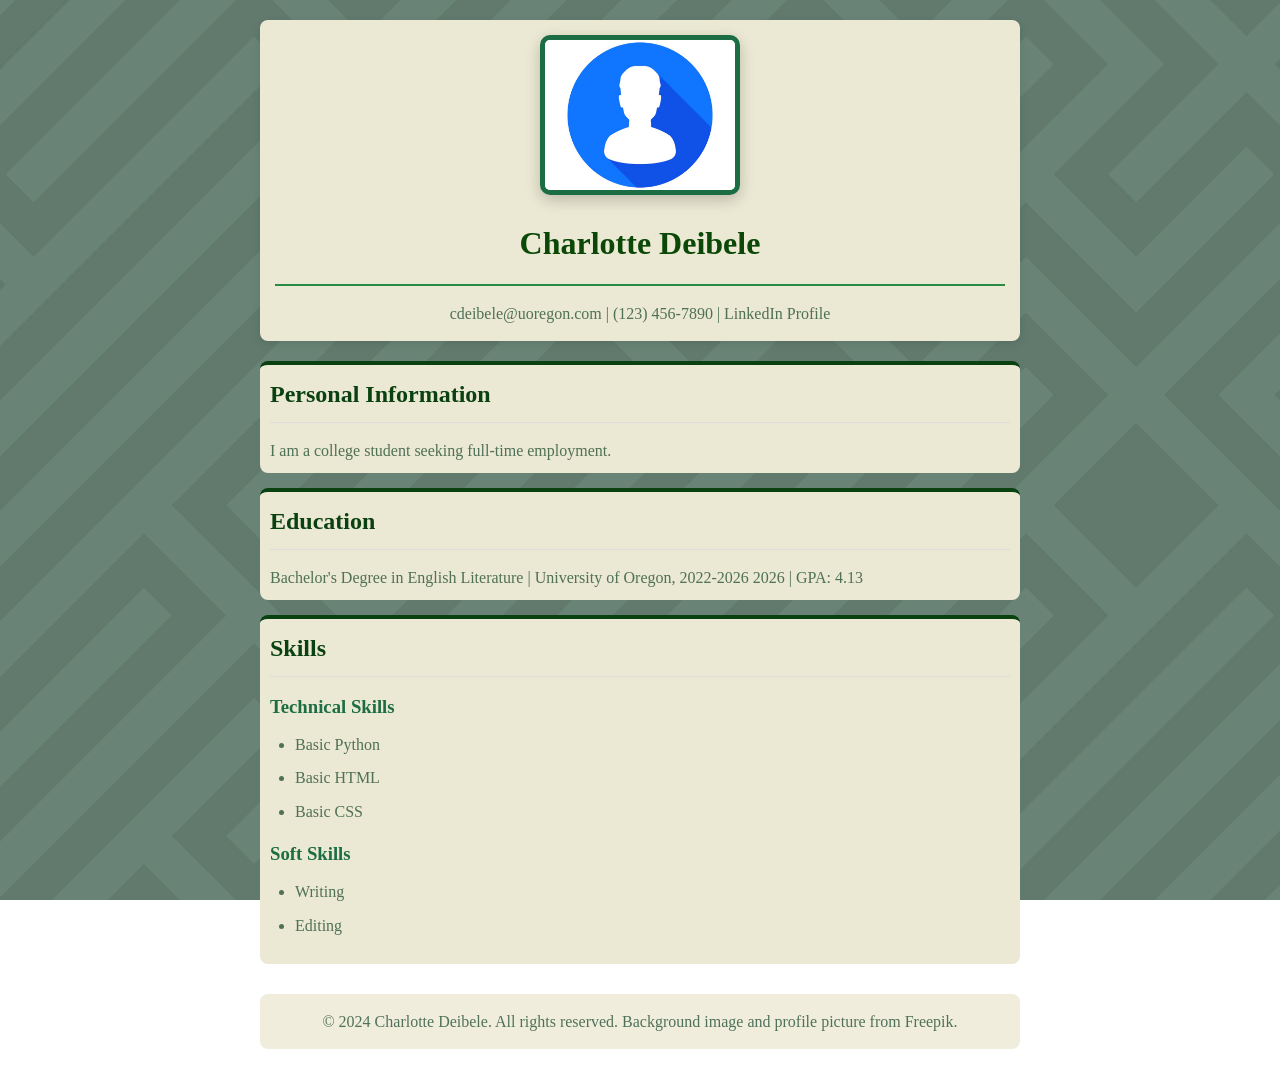
<file: project8.html>
<!--Project 8. Charlotte Deibele.-->
<!DOCTYPE html>
<html lang="en">

<head>
    <meta charset="UTF-8">
    <meta name="viewport" content="width=device-width, initial-scale=1.0">
    <title> Charlotte Deibele Resume</title>
    <link rel="stylesheet" href="styles.css">
</head>

<body>
    <!--Header Section-->
    <header>
        <img src="profile.jpeg" alt="Charlotte Deibele profile picture" class="profile-image"> 
        <h1>Charlotte Deibele</h1>
        <hr></hr>
            <a href="mailto:cdeibele@uoregon.com">cdeibele@uoregon.com</a>
            | 
            <a href="tel:123-456-7890">(123) 456-7890</a>
            | 
            <a href="https://www.linkedin.com/in/charlotte-deibele/">LinkedIn Profile</a>
    </header>

    <!--Personal Information Section-->
    <section>
        <h2>Personal Information</h2>
        <p>I am a college student seeking full-time employment.</p>
    </section>

    <!--Education Section-->
    <section>
        <h2>Education</h2>
        <p>Bachelor's Degree in English Literature | University of Oregon, 2022-2026 2026 | GPA: 4.13</p>
    </section>

    <!--Skills Section-->
    <section>
        <h2>Skills</h2>
        <h3>Technical Skills</h3>
        <ul>
            <li>Basic Python</li>
            <li>Basic HTML</li>
            <li>Basic CSS</li>
        </ul>
        <h3>Soft Skills</h3>
         <ul>
            <li>Writing</li>
            <li>Editing</li>
        </ul>
    </section>

    <!--Footer Section-->
    <footer>
        <p>&copy; 2024 Charlotte Deibele. All rights reserved. Background image and profile picture from Freepik. </p>
    </footer>

</body>

</html>
</file>
<file: styles.css>
/* Charlotte Deibele. Project 8 CSS Style Sheet. */

/* Global Styles */
* {
    margin: 0;
    padding: 0;
    box-sizing: border-box;
}

body {
    font-family: "Times New Roman", Times, serif;
    line-height: 1.6;
    color: rgba(40, 82, 56, 0.8);
    max-width: 800px;
    margin: 0 auto;
    padding: 20px;
    position: relative;
}

/* Background Image with Transparency */
body:before {
    content: "";
    position: fixed;
    top: 0;
    left: 0;
    width: 100%;
    height: 100%;
    background-image: url('background.jpg');
    background-size: cover;
    background-position: center;
    opacity: 0.7;
    z-index: -1;
}

/* Header Styles */
header {
    text-align: center;
    margin-bottom: 20px;
    padding: 15px;
    background-color: rgba(235, 232, 211);
    border-radius: 8px;
    box-shadow: 0 3px 10px rgba(0, 0, 0, 0.1);
    color: rgba(40, 82, 56, 0.8);
} 
* {
    margin: 0;
    padding: 0;
    box-sizing: border-box;
}
header {
    display: block;
    unicode-bidi: isolate;
}
.profile-image {
    width: 200px;
    height: 160px;
    object-fit: cover;
    border: 5px solid #1d6d44;
    margin-bottom: 15px;
    /* Rectangular profile with slightly rounded corners */
    border-radius: 10px;
    box-shadow: 0 5px 15px rgba(0, 0, 0, 0.2);
} 
h1 {
    color: #0b4807;
    margin-bottom: 10px;
}
hr {
    border: none;
    height: 2px;
    background-color: #298b44;
    margin: 15px 0;
}

/* Link Styles */
header a {
    color:rgba(40, 82, 56, 0.8);
    text-decoration: none;
    transition: color 0.3s;
}
header a:hover {
    color: #0a4111;
    text-decoration: underline;
}

/* Section Styles */
section {
    margin-bottom: 30px;
    padding: 15px;
    background-color: rgb(235, 232, 211);
    border-radius: 8px;
    box-shadow: 0 3px 10px rgba(0, 0, 0, 0.1);
    border-top: 4px solid #0a4111;
}
* {
    margin: 0;
    padding: 0;
    box-sizing: border-box;
}
section {
    display: block;
    unicode-bidi: isolate;
}
h2 {
    color: #0a4111;
    margin-bottom: 15px;
    border-bottom: 1px solid #ddd;
    padding-bottom: 8px;
}
h3 {
    color: #1d6d44;
    margin: 15px 0 10px 0;
}
section a {
    color: #1d6d44;
    text-decoration: none;
    transition: color 0.3s;
}
section a:hover {
    color: #0a4111;
    text-decoration: underline;
}

/* List Styles */
ul, ol {
    padding-left: 25px;
    margin-bottom: 15px;
}
li {
    margin-bottom: 8px;
}


/* Skills Section */
section {
    box-shadow: none;
    margin-bottom: 15px;
    padding: 10px;
}

/* Footer Styles */
footer {
    text-align: center;
    margin-top: 30px;
    padding: 15px;
    background-color: rgba(235, 232, 211, 0.757);
    border-radius: 8px;
}
</file>
